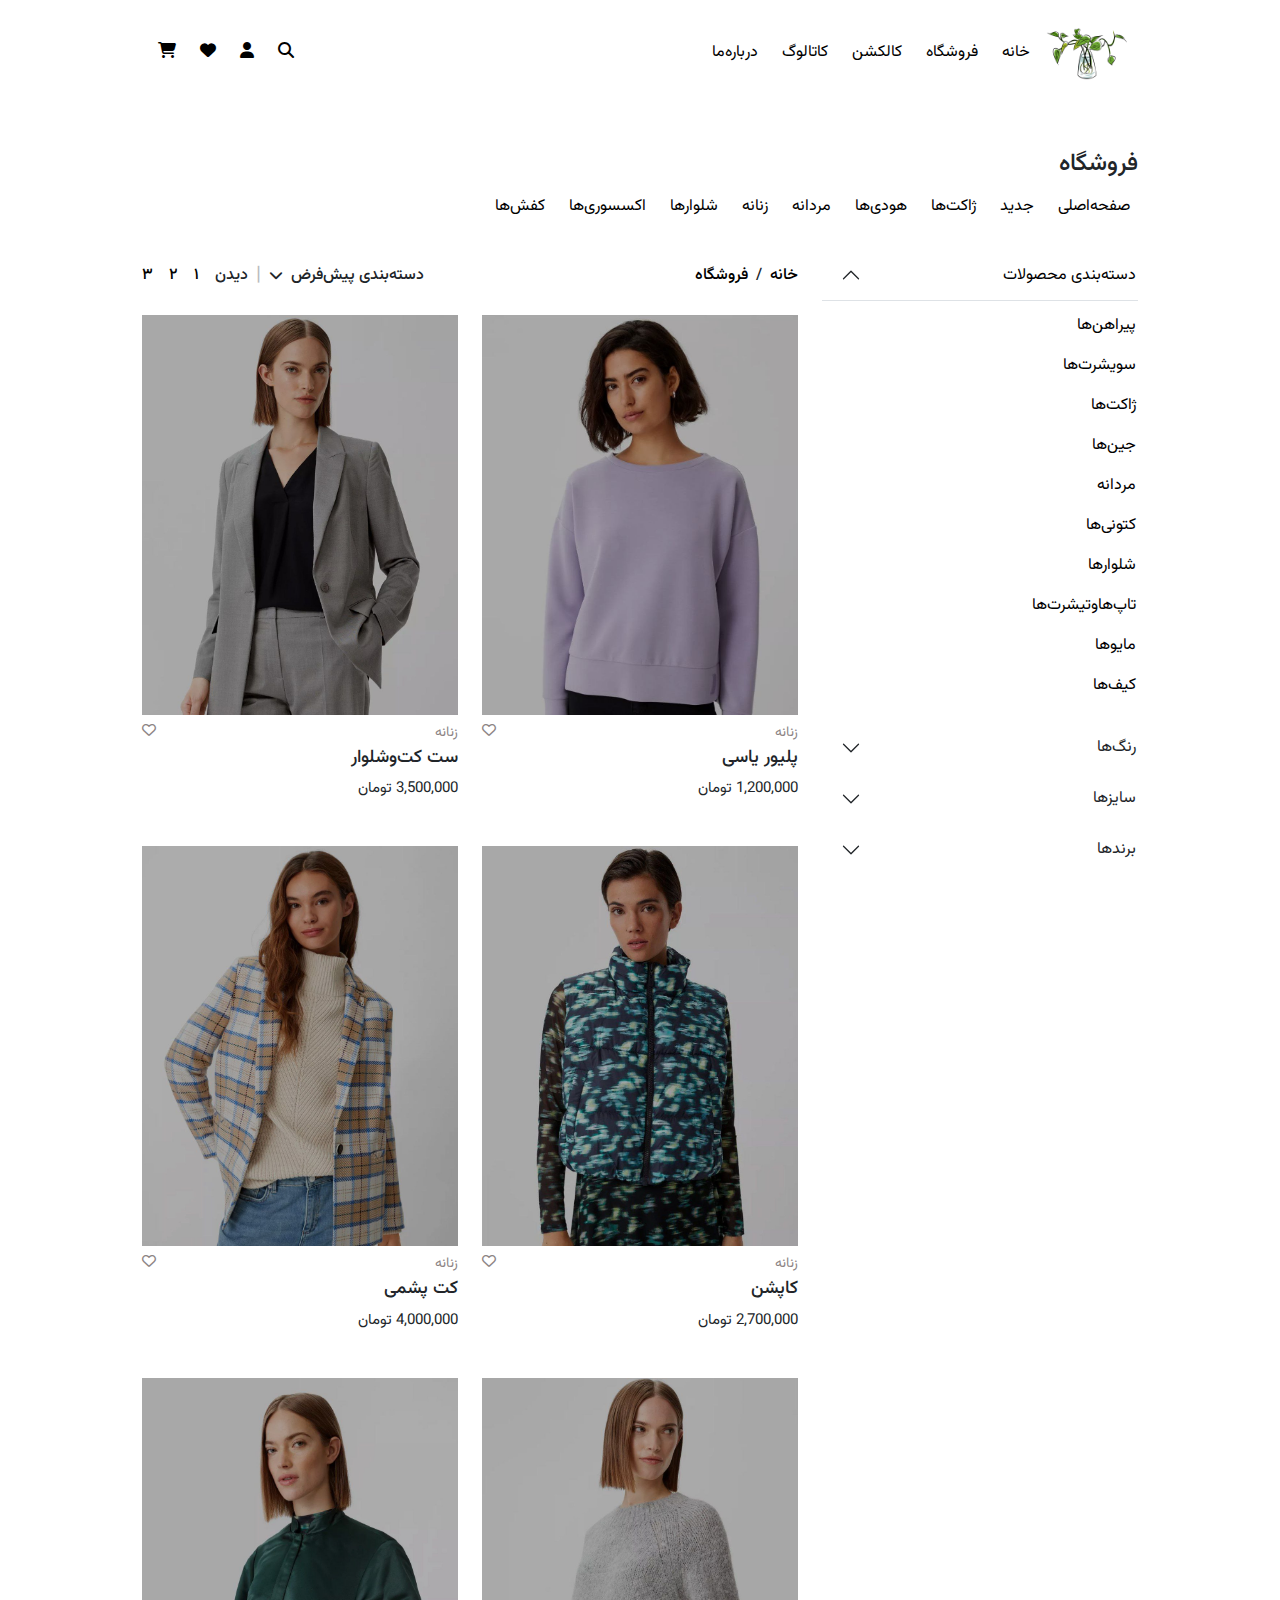
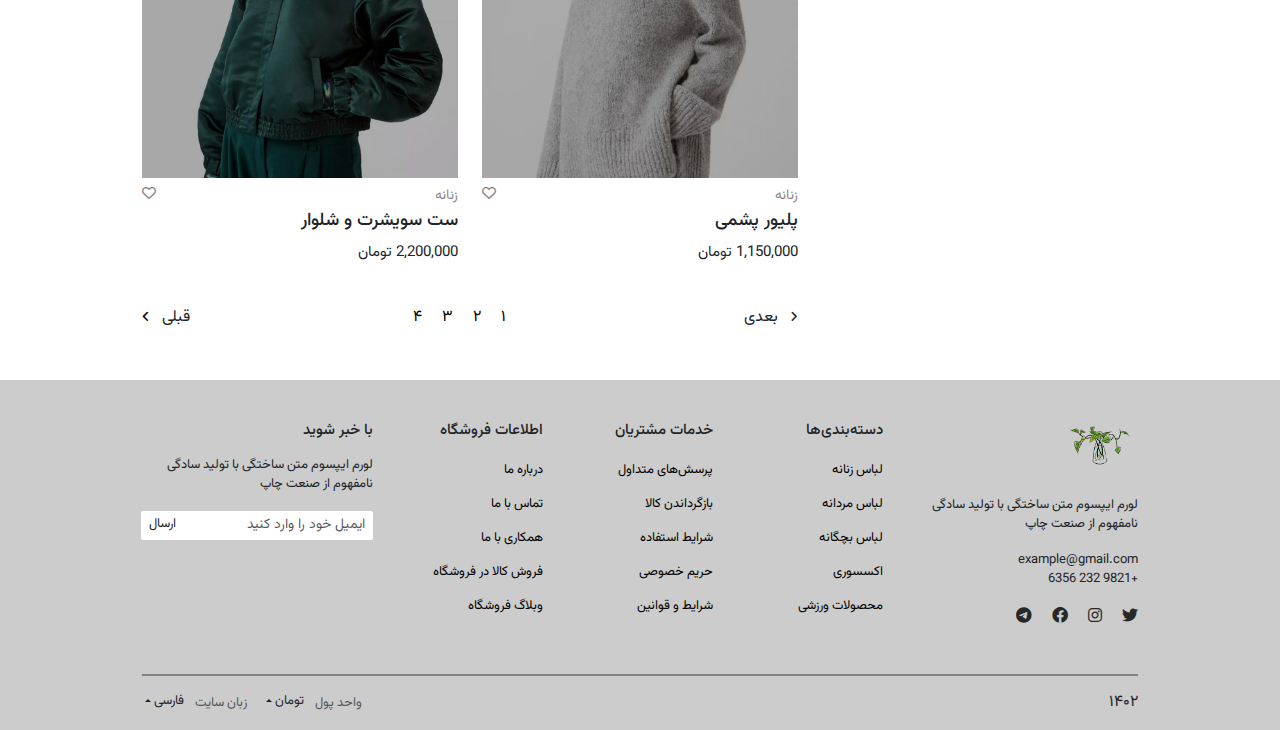
<file: products-page/index.html>
<!DOCTYPE html>
<html lang="ar" dir="rtl">
  <head>
    <meta charset="UTF-8" />
    <meta name="viewport" content="width=device-width, initial-scale=1.0" />
    <link rel="stylesheet" type="text/css" href="./style/bootstrap.min.css" />
    <link rel="stylesheet" href="./style/rSlider.min.css" />
    <link rel="stylesheet" type="text/css" href="./style/all.min.css" />
    <link rel="stylesheet" type="text/css" href="./style/custom.css" />
    <title>فروشگاه</title>
  </head>
  <body>
    <!-- Navbar -->
      <nav class="d-flex justify-content-around">
        <div class="container">
          <div class="row">
            <div class="col-12 d-flex justify-content-between">
              <div class="navbar_right d-inline-flex">
                <a href="#">
                  <img src="./images/logo.png" />
                </a>
                <ul class="nav align-items-center pe-0 d-md-flex d-none">
                  <li class="nav-item line_hover">
                    <a class="nav-link active" aria-current="page" href="#"
                      >خانه</a
                    >
                  </li>
                  <li class="nav-item line_hover">
                    <a class="nav-link" href="#">فروشگاه</a>
                  </li>
                  <li class="nav-item line_hover">
                    <a class="nav-link" href="#">کالکشن</a>
                  </li>
                  <li class="nav-item line_hover">
                    <a class="nav-link">کاتالوگ‌</a>
                  </li>
                  <li class="nav-item line_hover">
                    <a class="nav-link">درباره‌ما</a>
                  </li>
                </ul>
              </div>
              <div class="navbar_left d-inline-flex">
                <ul class="nav align-items-center">
                  <li class="nav-item d-sm-flex d-none">
                    <a class="nav-link active" aria-current="page" href="#"
                      ><i class="fa-solid fa-magnifying-glass"></i
                    ></a>
                  </li>
                  <li class="nav-item d-sm-flex d-none">
                    <a class="nav-link" href="#"
                      ><i class="fa-solid fa-user"></i
                    ></a>
                  </li>
                  <li class="nav-item d-sm-flex d-none">
                    <a class="nav-link" href="#"
                      ><i class="fa-solid fa-heart"></i
                    ></a>
                  </li>
                  <li class="nav-item d-sm-flex d-none">
                    <a class="nav-link"
                      ><i class="fa-solid fa-cart-shopping"></i
                    ></a>
                  </li>
                  <li class="nav-item d-flex d-md-none">
                    <a
                      class="nav-link"
                      data-bs-toggle="offcanvas"
                      href="#offcanvasExample"
                      aria-controls="offcanvasExample"
                    >
                      <i class="fa-solid fa-bars"></i>
                    </a>
                    <div
                      class="offcanvas offcanvas-md offcanvas-end"
                      tabindex="-1"
                      id="offcanvasExample"
                      aria-labelledby="offcanvasExampleLabel"
                    >
                      <div class="offcanvas-header">
                        <h5 class="offcanvas-title" id="offcanvasExampleLabel">
                          منو راهبری
                        </h5>
                        <button
                          type="button"
                          class="btn-close"
                          data-bs-dismiss="offcanvas"
                          aria-label="Close"
                        ></button>
                      </div>
                      <div class="offcanvas-body">
                        <ul class="nav flex-column pe-0">
                          <li class="nav-item">
                            <a
                              class="nav-link active"
                              aria-current="page"
                              href="#"
                              >خانه</a
                            >
                            <hr class="my-1" />
                          </li>
                          <li class="nav-item">
                            <a class="nav-link" href="#">فروشگاه</a>
                            <hr class="my-1" />
                          </li>
                          <li class="nav-item">
                            <a class="nav-link" href="#">دسته بندی ها</a>
                            <hr class="my-1" />
                          </li>
                          <li class="nav-item">
                            <a class="nav-link">درباره ما</a>
                            <hr class="my-1" />
                          </li>
                          <ul
                            class="nav align-items-center pe-0 p-2 d-flex d-sm-none"
                          >
                            <li class="nav-item">
                              <a
                                class="nav-link active"
                                aria-current="page"
                                href="#"
                                ><i class="fa-solid fa-magnifying-glass"></i
                              ></a>
                            </li>
                            <li class="nav-item">
                              <a class="nav-link" href="#"
                                ><i class="fa-solid fa-user"></i
                              ></a>
                            </li>
                            <li class="nav-item">
                              <a class="nav-link" href="#"
                                ><i class="fa-solid fa-heart"></i
                              ></a>
                            </li>
                            <li class="nav-item">
                              <a class="nav-link"
                                ><i class="fa-solid fa-cart-shopping"></i
                              ></a>
                            </li>
                          </ul>
                        </ul>
                      </div>
                    </div>
                  </li>
                </ul>
              </div>
            </div>
          </div>
        </div>
      </nav>
    <!--Pages Switch-->
      <div id="pages_switch">
        <div id="pages_switch_title">
          <div class="container">
            <div class="row">
              <div class="col-12">
                <h4>فروشگاه</h4>
              </div>
            </div>
          </div>
        </div>
        <div id="pages_switch_link_part">
          <div class="container">
            <div class="row">
              <div class="col-12">
                <ul class="nav pe-0">
                  <li class="nav-item line_hover pb-0">
                    <a class="nav-link customized_link" href="#">صفحه‌اصلی</a>
                  </li>
                  <li class="nav-item line_hover">
                    <a class="nav-link" href="#">جدید</a>
                  </li>
                  <li class="nav-item line_hover">
                    <a class="nav-link" href="#">ژاکت‌ها</a>
                  </li>
                  <li class="nav-item line_hover">
                    <a class="nav-link" href="#">هودی‌ها</a>
                  </li>
                  <li class="nav-item line_hover">
                    <a class="nav-link" href="#">مردانه</a>
                  </li>
                  <li class="nav-item line_hover">
                    <a class="nav-link" href="#">زنانه</a>
                  </li>
                  <li class="nav-item line_hover">
                    <a class="nav-link" href="#">شلوارها</a>
                  </li>
                  <li class="nav-item line_hover">
                    <a class="nav-link" href="#">اکسسوری‌ها</a>
                  </li>
                  <li class="nav-item line_hover">
                    <a class="nav-link" href="#">کفش‌ها</a>
                  </li>
                </ul>
              </div>
            </div>
          </div>
        </div>
      </div>
    <!--Main Section-->
      <section id="main">
        <div class="container">
          <div class="row">
            <div class="col-4 d-lg-block d-none">
              <!--Sidebar-->
              <aside class="sidebar">
                <div class="accordion accordion-flush" id="accordionFlushExample">
                  <div class="product-categories-part">
                    <div class="accordion-item">
                      <h2 class="accordion-header" id="headingOne">
                        <button
                          class="accordion-button pt-0"
                          type="button"
                          data-bs-toggle="collapse"
                          data-bs-target="#collapseOne"
                          aria-expanded="true"
                          aria-controls="collapseOne"
                        >
                          دسته‌بندی محصولات
                        </button>
                      </h2>
                      <div
                        id="collapseOne"
                        class="accordion-collapse collapse show"
                        aria-labelledby="headingOne"
                        data-bs-parent="#accordioncollapse"
                      >
                        <div class="accordion-body">
                          <ul class="nav flex-column">
                            <li class="nav-item">
                              <a class="nav-link" href="#">پیراهن‌ها</a>
                            </li>
                            <li class="nav-item">
                              <a class="nav-link" href="#">سویشرت‌ها</a>
                            </li>
                            <li class="nav-item">
                              <a class="nav-link" href="#">ژاکت‌ها</a>
                            </li>
                            <li class="nav-item">
                              <a class="nav-link" href="#">جین‌ها</a>
                            </li>
                            <li class="nav-item">
                              <a class="nav-link" href="#">مردانه</a>
                            </li>
                            <li class="nav-item">
                              <a class="nav-link" href="#">کتونی‌ها</a>
                            </li>
                            <li class="nav-item">
                              <a class="nav-link" href="#">شلوارها</a>
                            </li>
                            <li class="nav-item">
                              <a class="nav-link" href="#">تاپ‌هاوتیشرت‌ها</a>
                            </li>
                            <li class="nav-item">
                              <a class="nav-link" href="#">مایوها</a>
                            </li>
                            <li class="nav-item">
                              <a class="nav-link" href="#">کیف‌‌‌‌‌‌ها</a>
                            </li>
                          </ul>
                        </div>
                      </div>
                    </div>
                  </div>
                  <div class="colors-part">
                    <div class="accordion-item">
                      <h2 class="accordion-header" id="headingTwo">
                        <button
                          class="accordion-button collapsed"
                          type="button"
                          data-bs-toggle="collapse"
                          data-bs-target="#collapseTwo"
                          aria-expanded="false"
                          aria-controls="collapseTwo"
                        >
                          رنگ‌ها
                        </button>
                      </h2>
                      <div
                        id="collapseTwo"
                        class="accordion-collapse collapse"
                        aria-labelledby="headingTwo"
                        data-bs-parent="#accordioncollapse"
                      >
                        <div class="accordion-body">
                          <div class="colors">
                            <label class="Scontainer">
                                <input type="checkbox">
                                <span class="checkmark" style="background-color: #8f6bb5"></span>
                            </label>
                            <label class="Scontainer">
                                <input type="checkbox">
                                <span class="checkmark" style="background-color: #ae1e5f;"></span>
                            </label>
                              <label class="Scontainer">
                                <input type="checkbox">
                                <span class="checkmark" style="background-color: #33cdb4;"></span>
                            </label>
                            <label class="Scontainer">
                                <input type="checkbox">
                                <span class="checkmark" style="background-color: #f89f51;"></span>
                            </label>
                            <label class="Scontainer">
                                <input type="checkbox">
                                <span class="checkmark" style="background-color: #153b16;"></span>
                            </label>
                            <label class="Scontainer">
                                <input type="checkbox">
                                <span class="checkmark" style="background-color: #3b0305;"></span>
                            </label>
                            <label class="Scontainer">
                                <input type="checkbox">
                                <span class="checkmark" style="background-color: #d6eb3c;"></span>
                            </label>
                            <label class="Scontainer">
                                <input type="checkbox">
                                <span class="checkmark" style="background-color: #7ea0e5;"></span>
                            </label>
                            <label class="Scontainer">
                                <input type="checkbox">
                                <span class="checkmark" style="background-color: #9ba5a3;"></span>
                            </label>
                            <label class="Scontainer">
                                <input type="checkbox">
                                <span class="checkmark" style="background-color: #66149d;"></span>
                            </label>
                          </div>
                        </div>
                      </div>
                    </div>
                  </div>
                  <div class="sizes-part">
                    <div class="accordion-item">
                      <h2 class="accordion-header" id="headingThree">
                        <button
                          class="accordion-button collapsed"
                          type="button"
                          data-bs-toggle="collapse"
                          data-bs-target="#collapseThree"
                          aria-expanded="false"
                          aria-controls="collapseThree"
                        >
                          سایزها
                        </button>
                      </h2>
                      <div
                        id="collapseThree"
                        class="accordion-collapse collapse"
                        aria-labelledby="headingThree"
                        data-bs-parent="#accordioncollapse"
                      >
                      <div class="accordion-body">
                        <div class="sizes">
                          <label class="theSizeContainer">
                              <input class="checkbox" type="checkbox">
                              <span class="checkmark">XL</span>
                          </label>
                          <label class="theSizeContainer">
                              <input class="checkbox" type="checkbox">
                              <span class="checkmark">L</span>
                          </label>
                          <label class="theSizeContainer">
                              <input class="checkbox" type="checkbox">
                              <span class="checkmark">M</span>
                          </label>
                          <label class="theSizeContainer">
                              <input class="checkbox" type="checkbox">
                              <span class="checkmark">S</span>
                          </label>
                          <label class="theSizeContainer">
                              <input class="checkbox" type="checkbox">
                              <span class="checkmark">XS</span>
                          </label>
                        </div>
                      </div>
                      </div>
                    </div>
                  </div>
                  <div class="brands-part">
                    <div class="accordion-item">
                      <h2 class="accordion-header" id="headingFour">
                        <button
                          class="accordion-button collapsed"
                          type="button"
                          data-bs-toggle="collapse"
                          data-bs-target="#collapseFour"
                          aria-expanded="false"
                          aria-controls="collapseFour"
                        >
                          برندها
                        </button>
                      </h2>
                      <div
                        id="collapseFour"
                        class="accordion-collapse collapse"
                        aria-labelledby="headingFour"
                        data-bs-parent="#accordioncollapse"
                      >
                        <div class="accordion-body">
                          <div class="input-group mb-3">
                            <input
                              type="text"
                              class="form-control rounded-0 border-start-0"
                              placeholder="سرچ‌کنید"
                              aria-label="سرچ‌کنید"
                              aria-describedby="basic-addon2"
                            />
                            <div class="input-group-append">
                              <button
                                class="btn rounded-0 border-end-0 btn-outline-secondary"
                                type="button"
                              >
                                <i class="fa-solid fa-search"></i>
                              </button>
                            </div>
                          </div>
                          <div class="brands">
                            <div
                              class="brand-item d-flex justify-content-between"
                            >
                              <label class="container-checkbox"
                                >پوما
                                <input type="checkbox" />
                                <span class="checkmark"></span>
                              </label>
                              <span>۷</span>
                            </div>
                            <div
                              class="brand-item d-flex justify-content-between"
                            >
                              <label class="container-checkbox"
                                >گوچی
                                <input type="checkbox" />
                                <span class="checkmark"></span>
                              </label>
                              <span>۱۰</span>
                            </div>
                            <div
                              class="brand-item d-flex justify-content-between"
                            >
                              <label class="container-checkbox"
                                >دیور
                                <input type="checkbox" />
                                <span class="checkmark"></span>
                              </label>
                              <span>۳۹</span>
                            </div>
                            <div
                              class="brand-item d-flex justify-content-between"
                            >
                              <label class="container-checkbox"
                                >پرادا
                                <input type="checkbox" />
                                <span class="checkmark"></span>
                              </label>
                              <span>۹۵</span>
                            </div>
                            <div
                              class="brand-item d-flex justify-content-between"
                            >
                              <label class="container-checkbox"
                                >لویی‌ویتون
                                <input type="checkbox" />
                                <span class="checkmark"></span>
                              </label>
                              <span>۱۰۹۲</span>
                            </div>
                            <div
                              class="brand-item d-flex justify-content-between"
                            >
                              <label class="container-checkbox"
                                >شنل
                                <input type="checkbox" />
                                <span class="checkmark"></span>
                              </label>
                              <span>۲</span>
                            </div>
                            <div
                              class="brand-item d-flex justify-content-between"
                            >
                              <label class="container-checkbox"
                                >ورساچه
                                <input type="checkbox" />
                                <span class="checkmark"></span>
                              </label>
                              <span>۴۸</span>
                            </div>
                          </div>
                        </div>
                      </div>
                    </div>
                  </div>
                </div>
              </aside>
            </div>
            <div class="col-lg-8 col-12">
              <!--View-->
              <div class="row">
                <div class="col-12">
                  <div class="above_cards d-flex justify-content-between">
                    <div class="home-shop d-flex justify-content-start">
                      <div class="offcanvas2 d-flex d-lg-none">
                        <a
                          class="ms-2"
                          data-bs-toggle="offcanvas"
                          href="#offcanvasExample2"
                          role="button"
                          aria-controls="offcanvasExample"
                        >
                          <i class="fa fa-bars"></i>
                        </a>
                        <div
                          class="offcanvas offcanvas-end"
                          tabindex="-1"
                          id="offcanvasExample2"
                          aria-labelledby="offcanvasExampleLabel"
                        >
                          <div class="offcanvas-header">
                            <h5
                              class="offcanvas-title"
                              id="offcanvasExampleLabel"
                            >
                              دسته‌بندی
                            </h5>
                            <button
                              type="button"
                              class="btn-close"
                              data-bs-dismiss="offcanvas"
                              aria-label="Close"
                            ></button>
                          </div>
                          <div class="offcanvas-body">
                            <aside class="sidebar">
                              <div
                                class="accordion accordion-flush"
                                id="accordionFlushExample"
                              >
                                <div class="product-categories-part">
                                  <div class="accordion-item">
                                    <h2 class="accordion-header" id="headingOne">
                                      <button
                                        class="accordion-button pt-0"
                                        type="button"
                                        data-bs-toggle="collapse"
                                        data-bs-target="#collapseOne"
                                        aria-expanded="true"
                                        aria-controls="collapseOne"
                                      >
                                        دسته‌بندی محصولات
                                      </button>
                                    </h2>
                                    <div
                                      id="collapseOne"
                                      class="accordion-collapse collapse show"
                                      aria-labelledby="headingOne"
                                      data-bs-parent="#accordioncollapse"
                                    >
                                      <div class="accordion-body">
                                        <ul class="nav flex-column">
                                          <li class="nav-item">
                                            <a class="nav-link" href="#"
                                              >پیراهن‌ها</a
                                            >
                                          </li>
                                          <li class="nav-item">
                                            <a class="nav-link" href="#"
                                              >سویشرت‌ها</a
                                            >
                                          </li>
                                          <li class="nav-item">
                                            <a class="nav-link" href="#"
                                              >ژاکت‌ها</a
                                            >
                                          </li>
                                          <li class="nav-item">
                                            <a class="nav-link" href="#"
                                              >جین‌ها</a
                                            >
                                          </li>
                                          <li class="nav-item">
                                            <a class="nav-link" href="#"
                                              >مردانه</a
                                            >
                                          </li>
                                          <li class="nav-item">
                                            <a class="nav-link" href="#"
                                              >کتونی‌ها</a
                                            >
                                          </li>
                                          <li class="nav-item">
                                            <a class="nav-link" href="#"
                                              >شلوارها</a
                                            >
                                          </li>
                                          <li class="nav-item">
                                            <a class="nav-link" href="#"
                                              >تاپ‌هاوتیشرت‌ها</a
                                            >
                                          </li>
                                          <li class="nav-item">
                                            <a class="nav-link" href="#"
                                              >مایوها</a
                                            >
                                          </li>
                                          <li class="nav-item">
                                            <a class="nav-link" href="#"
                                              >کیف‌‌‌‌‌‌ها</a
                                            >
                                          </li>
                                        </ul>
                                      </div>
                                    </div>
                                  </div>
                                </div>
                                <div class="colors-part">
                                  <div class="accordion-item">
                                    <h2 class="accordion-header" id="headingTwo">
                                      <button
                                        class="accordion-button collapsed"
                                        type="button"
                                        data-bs-toggle="collapse"
                                        data-bs-target="#collapseTwo"
                                        aria-expanded="false"
                                        aria-controls="collapseTwo"
                                      >
                                        رنگ‌ها
                                      </button>
                                    </h2>
                                    <div
                                      id="collapseTwo"
                                      class="accordion-collapse collapse"
                                      aria-labelledby="headingTwo"
                                      data-bs-parent="#accordioncollapse"
                                    >
                                      <div class="accordion-body">
                                        <div class="colors">
                                            <label class="Scontainer">
                                                <input type="checkbox">
                                                <span class="checkmark" style="background-color: #8f6bb5"></span>
                                            </label>
                                            <label class="Scontainer">
                                                <input type="checkbox">
                                                <span class="checkmark" style="background-color: #ae1e5f;"></span>
                                            </label>
                                              <label class="Scontainer">
                                                <input type="checkbox">
                                                <span class="checkmark" style="background-color: #33cdb4;"></span>
                                            </label>
                                            <label class="Scontainer">
                                                <input type="checkbox">
                                                <span class="checkmark" style="background-color: #f89f51;"></span>
                                            </label>
                                            <label class="Scontainer">
                                                <input type="checkbox">
                                                <span class="checkmark" style="background-color: #153b16;"></span>
                                            </label>
                                            <label class="Scontainer">
                                                <input type="checkbox">
                                                <span class="checkmark" style="background-color: #3b0305;"></span>
                                            </label>
                                            <label class="Scontainer">
                                                <input type="checkbox">
                                                <span class="checkmark" style="background-color: #d6eb3c;"></span>
                                            </label>
                                            <label class="Scontainer">
                                                <input type="checkbox">
                                                <span class="checkmark" style="background-color: #7ea0e5;"></span>
                                            </label>
                                            <label class="Scontainer">
                                                <input type="checkbox">
                                                <span class="checkmark" style="background-color: #9ba5a3;"></span>
                                            </label>
                                            <label class="Scontainer">
                                                <input type="checkbox">
                                                <span class="checkmark" style="background-color: #66149d;"></span>
                                            </label>
                                          </div>
                                      </div>
                                    </div>
                                  </div>
                                </div>
                                <div class="sizes-part">
                                  <div class="accordion-item">
                                    <h2
                                      class="accordion-header"
                                      id="headingThree"
                                    >
                                      <button
                                        class="accordion-button collapsed"
                                        type="button"
                                        data-bs-toggle="collapse"
                                        data-bs-target="#collapseThree"
                                        aria-expanded="false"
                                        aria-controls="collapseThree"
                                      >
                                        سایزها
                                      </button>
                                    </h2>
                                    <div
                                      id="collapseThree"
                                      class="accordion-collapse collapse"
                                      aria-labelledby="headingThree"
                                      data-bs-parent="#accordioncollapse"
                                    >
                                      <div class="accordion-body">
                                        <div class="sizes">
                                            <label class="theSizeContainer">
                                                <input class="checkbox" type="checkbox">
                                                <span class="checkmark">XL</span>
                                            </label>
                                            <label class="theSizeContainer">
                                                <input class="checkbox" type="checkbox">
                                                <span class="checkmark">L</span>
                                            </label>
                                            <label class="theSizeContainer">
                                                <input class="checkbox" type="checkbox">
                                                <span class="checkmark">M</span>
                                            </label>
                                            <label class="theSizeContainer">
                                                <input class="checkbox" type="checkbox">
                                                <span class="checkmark">S</span>
                                            </label>
                                            <label class="theSizeContainer">
                                                <input class="checkbox" type="checkbox">
                                                <span class="checkmark">XS</span>
                                            </label>
                                        </div>
                                      </div>
                                    </div>
                                  </div>
                                </div>
                                <div class="brands-part">
                                  <div class="accordion-item">
                                    <h2 class="accordion-header" id="headingFour">
                                      <button
                                        class="accordion-button collapsed"
                                        type="button"
                                        data-bs-toggle="collapse"
                                        data-bs-target="#collapseFour"
                                        aria-expanded="false"
                                        aria-controls="collapseFour"
                                      >
                                        برندها
                                      </button>
                                    </h2>
                                    <div
                                      id="collapseFour"
                                      class="accordion-collapse collapse"
                                      aria-labelledby="headingFour"
                                      data-bs-parent="#accordioncollapse"
                                    >
                                      <div class="accordion-body">
                                        <div class="input-group mb-3">
                                          <input
                                            type="text"
                                            class="form-control rounded-0 border-start-0"
                                            placeholder="سرچ‌کنید"
                                            aria-label="سرچ‌کنید"
                                            aria-describedby="basic-addon2"
                                          />
                                          <div class="input-group-append">
                                            <button
                                              class="btn rounded-0 border-end-0 btn-outline-secondary"
                                              type="button"
                                            >
                                              <i class="fa-solid fa-search"></i>
                                            </button>
                                          </div>
                                        </div>
                                        <div class="brands">
                                          <div
                                            class="brand-item d-flex justify-content-between"
                                          >
                                            <label class="container-checkbox"
                                              >پوما
                                              <input type="checkbox" />
                                              <span class="checkmark"></span>
                                            </label>
                                            <span>۷</span>
                                          </div>
                                          <div
                                            class="brand-item d-flex justify-content-between"
                                          >
                                            <label class="container-checkbox"
                                              >گوچی
                                              <input type="checkbox" />
                                              <span class="checkmark"></span>
                                            </label>
                                            <span>۱۰</span>
                                          </div>
                                          <div
                                            class="brand-item d-flex justify-content-between"
                                          >
                                            <label class="container-checkbox"
                                              >دیور
                                              <input type="checkbox" />
                                              <span class="checkmark"></span>
                                            </label>
                                            <span>۳۹</span>
                                          </div>
                                          <div
                                            class="brand-item d-flex justify-content-between"
                                          >
                                            <label class="container-checkbox"
                                              >پرادا
                                              <input type="checkbox" />
                                              <span class="checkmark"></span>
                                            </label>
                                            <span>۹۵</span>
                                          </div>
                                          <div
                                            class="brand-item d-flex justify-content-between"
                                          >
                                            <label class="container-checkbox"
                                              >لویی‌ویتون
                                              <input type="checkbox" />
                                              <span class="checkmark"></span>
                                            </label>
                                            <span>۱۰۹۲</span>
                                          </div>
                                          <div
                                            class="brand-item d-flex justify-content-between"
                                          >
                                            <label class="container-checkbox"
                                              >شنل
                                              <input type="checkbox" />
                                              <span class="checkmark"></span>
                                            </label>
                                            <span>۲</span>
                                          </div>
                                          <div
                                            class="brand-item d-flex justify-content-between"
                                          >
                                            <label class="container-checkbox"
                                              >ورساچه
                                              <input type="checkbox" />
                                              <span class="checkmark"></span>
                                            </label>
                                            <span>۴۸</span>
                                          </div>
                                        </div>
                                      </div>
                                    </div>
                                  </div>
                                </div>
                              </div>
                            </aside>
                          </div>
                        </div>
                      </div>
                      <a href="#">
                        <h6 class="ms-2">خانه</h6>
                      </a>
                      <h6>/</h6>
                      <a href="#">
                        <h6 class="me-2">فروشگاه</h6>
                      </a>
                    </div>
                    <div class="view d-flex justify-content-end">
                      <h6>دسته‌بندی پیش‌فرض</h6>
                      <i
                        class="fa-solid fa-chevron-down me-2"
                        style="font-size: 14px; margin-top: 2px"
                      ></i>
                      <h6
                        class="ms-2 me-2"
                        style="
                          font-size: 20px !important;
                          opacity: 0.3;
                          margin-top: -3px;
                        "
                      >
                        |
                      </h6>
                      <h6 class="ms-2">دیدن</h6>
                      <a href="#">
                        <h6 class="me-2 ms-2 line_hover_numbers">۱</h6>
                      </a>
                      <a href="#">
                        <h6 class="me-2 ms-2 line_hover_numbers">۲</h6>
                      </a>
                      <a href="#">
                        <h6 class="me-2 line_hover_numbers">۳</h6>
                      </a>
                    </div>
                  </div>
                </div>
              </div>
              <!--Products-->
              <div class="row">
                <!--First Product-->
                <div class="col-lg-6 col-12" id="products">
                  <div class="product_card">
                    <a href="#">
                      <div class="product_img_wrapper">
                        <div
                          class="product_img"
                          style="background-image: url(./images/person1.jpg)"
                        ></div>
                      </div>
                    </a>
                    <div class="product_text mt-2">
                      <div
                        class="d-flex justify-content-between product_text_top mb-1"
                      >
                        <a href="#">زنانه</a>
                        <i class="far fa-heart"></i>
                      </div>
                      <h6>پلیور یاسی</h6>
                      <span class="product_card_price">1,200,000 تومان</span>
                    </div>
                  </div>
                </div>
                <!--Second Product-->
                <div class="col-lg-6 col-12" id="products">
                  <div class="product_card">
                    <a href="#">
                      <div class="product_img_wrapper">
                        <div
                          class="product_img"
                          style="background-image: url(./images/person2.jpg)"
                        ></div>
                      </div>
                    </a>
                    <div class="product_text mt-2">
                      <div
                        class="d-flex justify-content-between product_text_top mb-1"
                      >
                        <a href="#">زنانه</a>
                        <i class="far fa-heart"></i>
                      </div>
                      <h6>ست کت‌و‌شلوار</h6>
                      <span class="product_card_price">3,500,000 تومان</span>
                    </div>
                  </div>
                </div>
                <!--Third Product-->
                <div class="col-lg-6 col-12" id="products">
                  <div class="product_card">
                    <a href="#">
                      <div class="product_img_wrapper">
                        <div
                          class="product_img"
                          style="background-image: url(./images/person3.jpg)"
                        ></div>
                      </div>
                    </a>
                    <div class="product_text mt-2">
                      <div
                        class="d-flex justify-content-between product_text_top mb-1"
                      >
                        <a href="#">زنانه</a>
                        <i class="far fa-heart"></i>
                      </div>
                      <h6>کاپشن</h6>
                      <span class="product_card_price">2,700,000 تومان</span>
                    </div>
                  </div>
                </div>
                <!--Fourth Product-->
                <div class="col-lg-6 col-12" id="products">
                  <div class="product_card">
                    <a href="#">
                      <div class="product_img_wrapper">
                        <div
                          class="product_img"
                          style="background-image: url(./images/person4.jpg)"
                        ></div>
                      </div>
                    </a>
                    <div class="product_text mt-2">
                      <div
                        class="d-flex justify-content-between product_text_top mb-1"
                      >
                        <a href="#">زنانه</a>
                        <i class="far fa-heart"></i>
                      </div>
                      <h6>کت پشمی</h6>
                      <span class="product_card_price">4,000,000 تومان</span>
                    </div>
                  </div>
                </div>
                <!--Fifth Product-->
                <div class="col-lg-6 col-12" id="products">
                  <div class="product_card">
                    <a href="#">
                      <div class="product_img_wrapper">
                        <div
                          class="product_img"
                          style="background-image: url(./images/person5.jpg)"
                        ></div>
                      </div>
                    </a>
                    <div class="product_text mt-2">
                      <div
                        class="d-flex justify-content-between product_text_top mb-1"
                      >
                        <a href="#">زنانه</a>
                        <i class="far fa-heart"></i>
                      </div>
                      <h6>پلیور پشمی</h6>
                      <span class="product_card_price">1,150,000 تومان</span>
                    </div>
                  </div>
                </div>
                <!--Sixth Product-->
                <div class="col-lg-6 col-12" id="products">
                  <div class="product_card">
                    <a href="#">
                      <div class="product_img_wrapper">
                        <div
                          class="product_img"
                          style="background-image: url(./images/person6.jpg)"
                        ></div>
                      </div>
                    </a>
                    <div class="product_text mt-2">
                      <div
                        class="d-flex justify-content-between product_text_top mb-1"
                      >
                        <a href="#">زنانه</a>
                        <i class="far fa-heart"></i>
                      </div>
                      <h6>ست سویشرت و شلوار</h6>
                      <span class="product_card_price">2,200,000 تومان</span>
                    </div>
                  </div>
                </div>
              </div>
              <!--Paginate-->
              <div class="row mt-3">
                <div class="paginate d-flex justify-content-between">
                  <div>
                    <i class="fa fa-angle-right"></i>
                    <span class="me-2">بعدی</span>
                  </div>
                  <div>
                    <a href="#">
                      <span
                        class="me-3 line_hover_numbers"
                        style="position: relative"
                        >۱</span
                      >
                    </a>
                    <a href="#">
                      <span
                        class="me-3 line_hover_numbers"
                        style="position: relative"
                        >۲</span
                      >
                    </a>
                    <a href="#">
                      <span
                        class="me-3 line_hover_numbers"
                        style="position: relative"
                        >۳</span
                      >
                    </a>
                    <a href="#">
                      <span
                        class="me-3 line_hover_numbers"
                        style="position: relative"
                        >۴</span
                      >
                    </a>
                  </div>
                  <div>
                    <span class="ms-2">قبلی</span>
                    <a href="#">
                      <i class="fa fa-angle-left"></i>
                    </a>
                  </div>
                </div>
              </div>
            </div>
          </div>
        </div>
      </section>
    <!-- Footer -->
      <footer>
        <div class="footer_top">
          <div class="container">
            <div class="row g-4">
              <div class="col-lg-3 col-sm-6">
                <div class="about">
                  <img src="./images/logo.png" width="75px" />
                  <p>لورم ایپسوم متن ساختگی با تولید سادگی نامفهوم از صنعت چاپ</p>
                  <ul class="pe-0">
                    <li>example@gmail.com</li>
                    <li>+9821 232 6356</li>
                  </ul>
                  <div>
                    <a href="#"><i class="fa-brands fa-twitter"></i></a>
                    <a href="#"><i class="fa-brands fa-instagram"></i></a>
                    <a href="#"><i class="fa-brands fa-facebook"></i></a>
                    <a href="#"><i class="fa-brands fa-telegram"></i></a>
                  </div>
                </div>
              </div>
              <div class="col-lg-6 order-lg-1 order-2">
                <div class="row">
                  <div class="col-4">
                    <div class="footer_vertical_list">
                      <h5>دسته‌بندی‌ها</h5>
                      <ul class="pe-0">
                        <li><a href="#">لباس زنانه</a></li>
                        <li><a href="#">لباس مردانه</a></li>
                        <li><a href="#">لباس بچگانه</a></li>
                        <li><a href="#">اکسسوری </a></li>
                        <li><a href="#">محصولات ورزشی</a></li>
                      </ul>
                    </div>
                  </div>
                  <div class="col-4">
                    <div class="footer_vertical_list">
                      <h5>خدمات مشتریان</h5>
                      <ul class="pe-0">
                        <li><a href="#"> پرسش‌های متداول</a></li>
                        <li><a href="#"> بازگرداندن کالا</a></li>
                        <li><a href="#">شرایط استفاده</a></li>
                        <li><a href="#">حریم خصوصی</a></li>
                        <li><a href="#">شرایط و قوانین</a></li>
                      </ul>
                    </div>
                  </div>
                  <div class="col-4">
                    <div class="footer_vertical_list">
                      <h5>اطلاعات فروشگاه</h5>
                      <ul class="pe-0">
                        <li><a href="#">درباره ما</a></li>
                        <li><a href="#">تماس با ما</a></li>
                        <li><a href="#">همکاری با ما</a></li>
                        <li><a href="#">فروش کالا در فروشگاه</a></li>
                        <li><a href="#">وبلاگ فروشگاه</a></li>
                      </ul>
                    </div>
                  </div>
                </div>
              </div>
              <div class="col-lg-3 col-sm-6 order-lg-2 order-1">
                <div class="subscribe">
                  <h5>با خبر شوید</h5>
                  <p>لورم ایپسوم متن ساختگی با تولید سادگی نامفهوم از صنعت چاپ</p>
                  <div class="input-group input-group-sm mb-3">
                    <input
                      type="text"
                      class="form-control"
                      placeholder="ایمیل خود را وارد کنید"
                      aria-label="ایمیل خود را وارد کنید"
                      aria-describedby="button-addon2"
                    />
                    <button class="btn" type="button" id="button-addon2">
                      ارسال
                    </button>
                  </div>
                </div>
              </div>
            </div>
          </div>
        </div>
        <div class="footer_bottom">
          <div class="container">
            <div class="row">
              <div class="col-12">
                <div class="divider"></div>
              </div>
              <div class="col-4">
                <span>۱۴۰۲</span>
              </div>
              <div class="col-8">
                <div class="change_value d-flex justify-content-end">
                  <div>
                    <span>واحد پول</span>
                    <div class="btn-group dropup">
                      <button
                        type="button"
                        class="btn dropdown-toggle"
                        data-bs-toggle="dropdown"
                        aria-expanded="false"
                      >
                        تومان
                      </button>
                      <ul class="dropdown-menu">
                        <!-- Dropdown menu links -->
                        <li class="pe-2">تومان</li>
                        <li><hr class="dropdown-divider" /></li>
                        <li class="pe-2">ریال</li>
                      </ul>
                    </div>
                  </div>
                  <div>
                    <span>زبان سایت</span>
                    <div class="btn-group dropup">
                      <button
                        type="button"
                        class="btn dropdown-toggle"
                        data-bs-toggle="dropdown"
                        aria-expanded="false"
                      >
                        فارسی
                      </button>
                      <ul class="dropdown-menu">
                        <!-- Dropdown menu links -->
                        <li class="pe-2">فارسی</li>
                        <li><hr class="dropdown-divider" /></li>
                        <li class="pe-2">عربی</li>
                      </ul>
                    </div>
                  </div>
                </div>
              </div>
            </div>
          </div>
        </div>
      </footer>

    <script type="text/javascript" src="./js/rSlider.min.js"></script>
    <script type="text/javascript" src="./js/bootstrap.bundle.min.js"></script>
  </body>
</html>
</file>
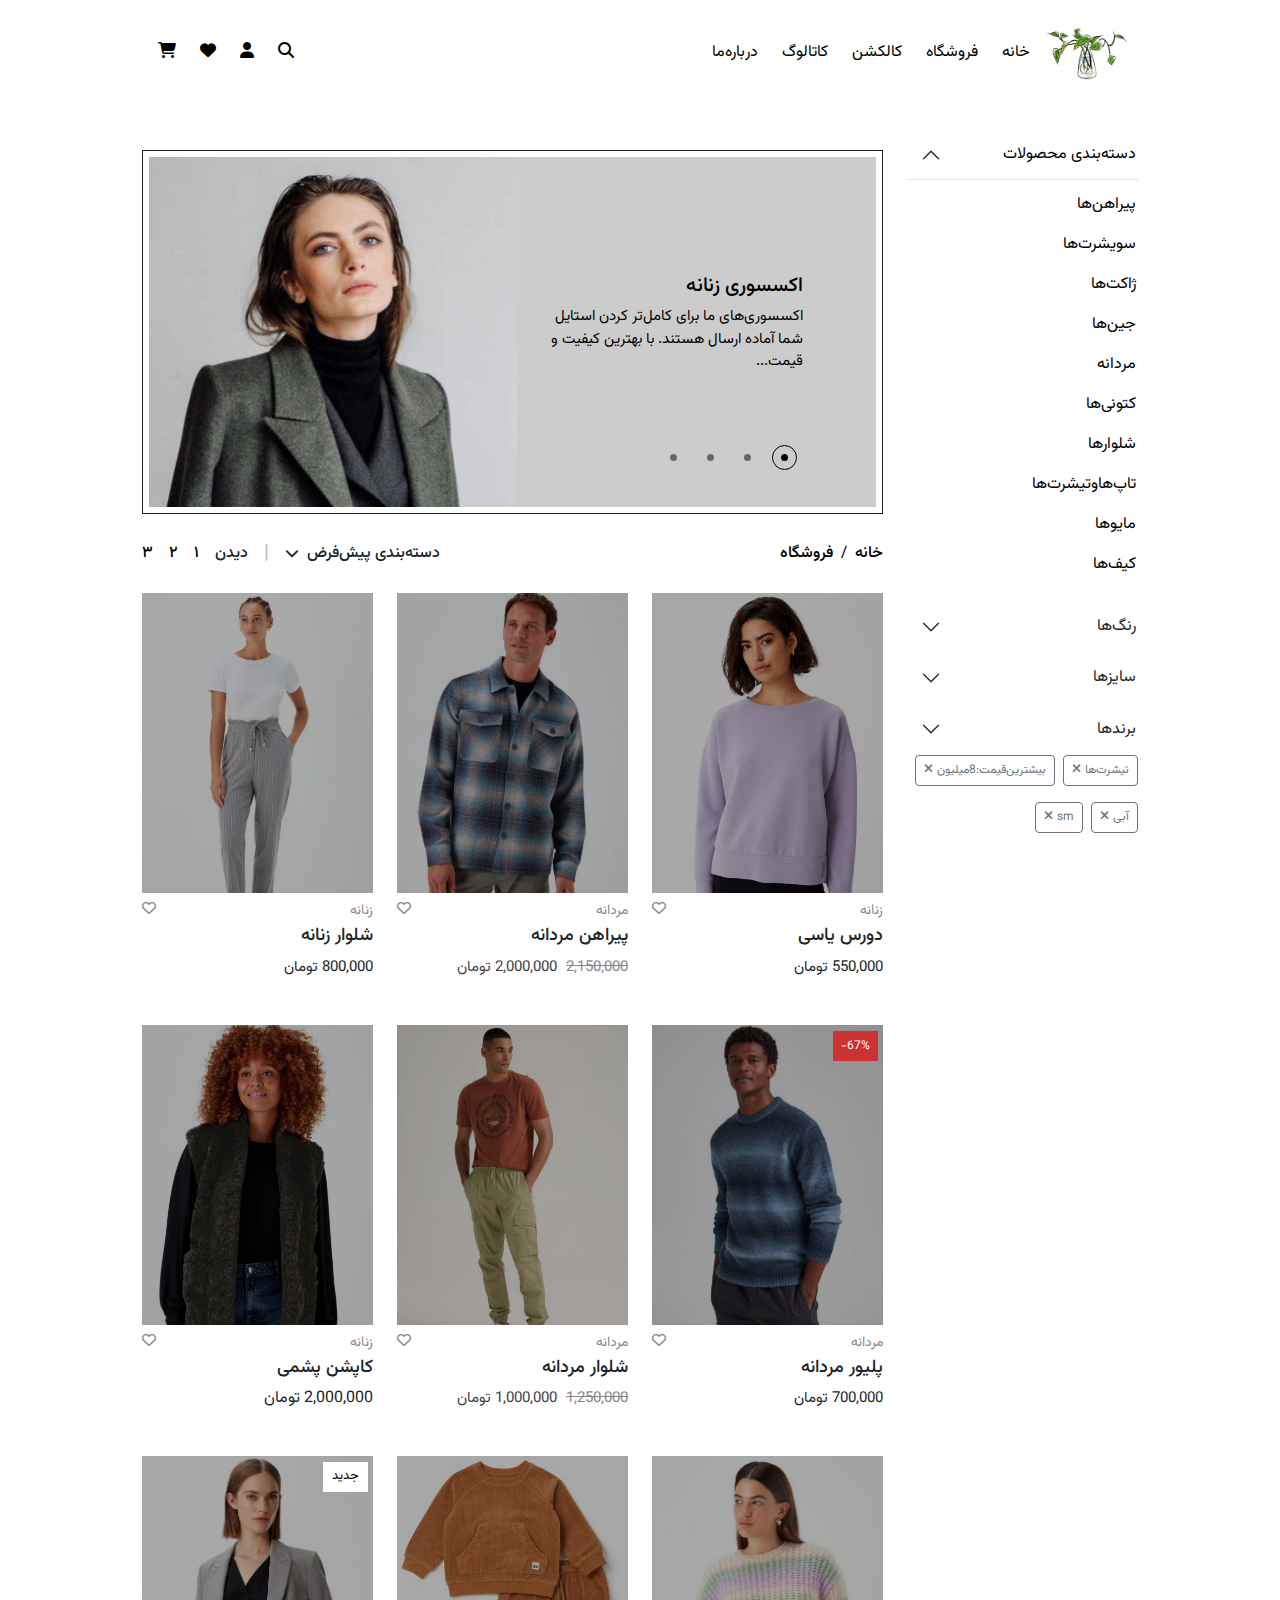
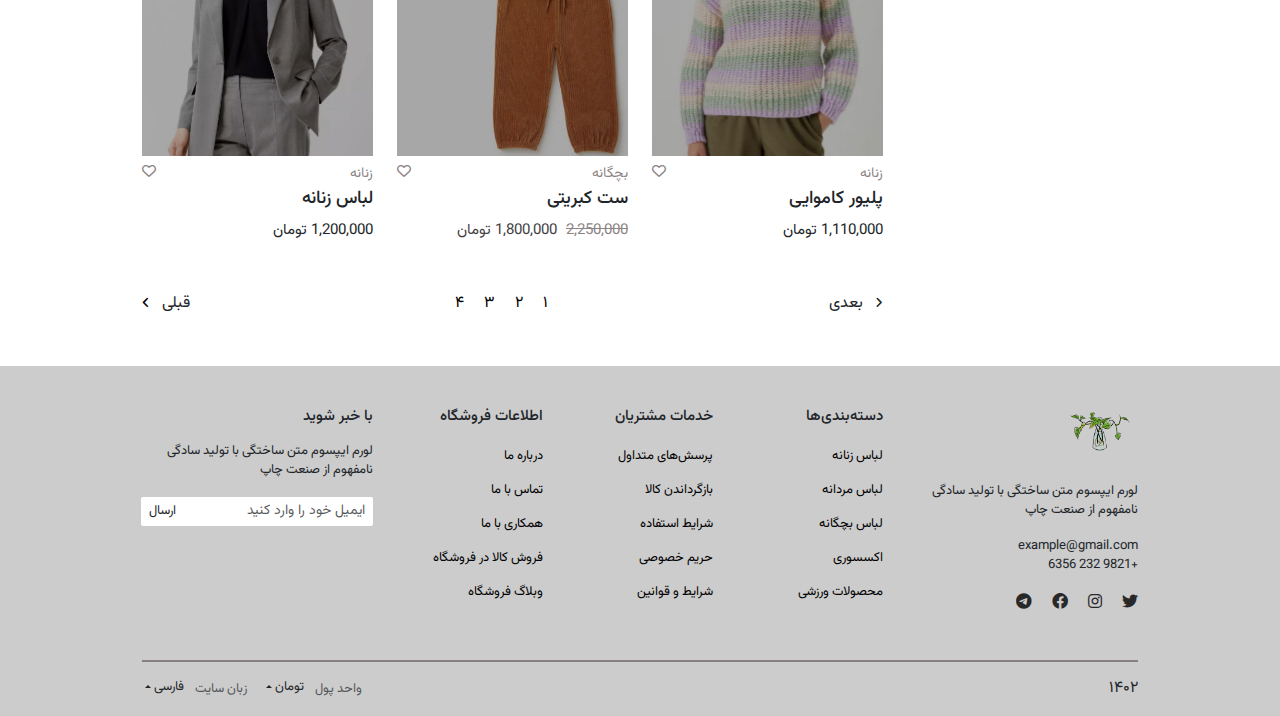
<file: products-page/index2.html>
<!DOCTYPE html>
<html lang="ar" dir="rtl">
<head>
    <meta charset="UTF-8">
    <meta name="viewport" content="width=device-width, initial-scale=1.0">
    <link rel="stylesheet" type="text/css" href="./style/bootstrap.min.css">
    <link rel="stylesheet" href="./style/rSlider.min.css">
    <link rel="stylesheet" type="text/css" href="./style/all.min.css">
    <link rel="stylesheet" type="text/css" href="./style/custom2.css">
    <title>فروشگاه</title>
</head>
<body>
        <!-- Navbar -->
        <nav class="d-flex justify-content-around">
            <div class="container">
                <div class="row">
                    <div class="col-12 d-flex justify-content-between">
                        <div class="navbar_right d-inline-flex">
                            <a href="#">
                            <img src="./images/logo.png">
                            </a>
                            <ul class="nav align-items-center pe-0 d-md-flex d-none">
                                <li class="nav-item line_hover">
                                    <a class="nav-link active" aria-current="page" href="#">خانه</a>
                                </li>
                                <li class="nav-item line_hover">
                                    <a class="nav-link " href="#">فروشگاه</a>
                                </li>
                                <li class="nav-item line_hover">
                                    <a class="nav-link " href="#">کالکشن</a>
                                </li>
                                <li class="nav-item line_hover">
                                    <a class="nav-link ">کاتالوگ‌</a>
                                </li>
                                <li class="nav-item line_hover">
                                    <a class="nav-link ">درباره‌ما</a>
                                </li>
                            </ul>
                        </div>
                    <div class="navbar_left d-inline-flex">
                        <ul class="nav align-items-center">
                            <li class="nav-item d-sm-flex d-none">
                                <a class="nav-link active" aria-current="page" href="#"><i class="fa-solid fa-magnifying-glass"></i></a>
                            </li>
                            <li class="nav-item d-sm-flex d-none">
                                <a class="nav-link" href="#"><i class="fa-solid fa-user"></i></a>
                            </li>
                            <li class="nav-item d-sm-flex d-none ">
                                <a class="nav-link" href="#"><i class="fa-solid fa-heart"></i></a>
                            </li>
                            <li class="nav-item d-sm-flex d-none">
                                <a class="nav-link"><i class="fa-solid fa-cart-shopping"></i></a>
                            </li>
                            <li class="nav-item  d-flex d-md-none">
                                <a class="nav-link" data-bs-toggle="offcanvas" href="#offcanvasExample" aria-controls="offcanvasExample">
                                <i class="fa-solid fa-bars"></i>
                                </a>
                            <div class="offcanvas offcanvas-md offcanvas-end" tabindex="-1" id="offcanvasExample" aria-labelledby="offcanvasExampleLabel">
                            <div class="offcanvas-header">
                                <h5 class="offcanvas-title" id="offcanvasExampleLabel">منو راهبری</h5>
                                <button type="button" class="btn-close" data-bs-dismiss="offcanvas" aria-label="Close"></button>
                            </div>
                            <div class="offcanvas-body">
                                <ul class="nav flex-column pe-0">
                                    <li class="nav-item">
                                        <a class="nav-link active" aria-current="page" href="#">خانه</a>
                                        <hr class="my-1">
                                    </li>
                                    <li class="nav-item">
                                        <a class="nav-link" href="#">فروشگاه</a>
                                        <hr class="my-1">
                                    </li>
                                    <li class="nav-item">
                                        <a class="nav-link" href="#">دسته بندی ها</a>
                                        <hr class="my-1">
                                    </li>
                                    <li class="nav-item">
                                        <a class="nav-link">درباره ما</a>
                                        <hr class="my-1">
                                    </li>
                                    <ul class="nav align-items-center pe-0 p-2 d-flex d-sm-none">
                                        <li class="nav-item">
                                            <a class="nav-link active" aria-current="page" href="#"><i class="fa-solid fa-magnifying-glass"></i></a>
                                        </li>
                                        <li class="nav-item">
                                            <a class="nav-link" href="#"><i class="fa-solid fa-user"></i></a>
                                         </li>
                                        <li class="nav-item">
                                            <a class="nav-link" href="#"><i class="fa-solid fa-heart"></i></a>
                                        </li>
                                        <li class="nav-item">
                                            <a class="nav-link"><i class="fa-solid fa-cart-shopping"></i></a>
                                        </li>
                                    </ul>
                                    </ul>
                                  </div>
                               </div>
                             </li>
                          </ul>
                       </div>
                     </div>
                   </div>
              </div>
        </nav>
        <!--Main Section-->
        <section id="main">
            <div class="container">
                <div class="row">
                    <div class="col-3 d-lg-block d-none">
                        <!--Sidebar-->
                        <aside class="sidebar">
                            <div class="accordion accordion-flush" id="accordionFlushExample">
                                <div class="product-categories-part">
                                    <div class="accordion-item">
                                        <h2 class="accordion-header" id="headingOne">
                                          <button class="accordion-button pt-0" type="button" data-bs-toggle="collapse" data-bs-target="#collapseOne" aria-expanded="true" aria-controls="collapseOne">
                                            دسته‌بندی محصولات
                                          </button>
                                        </h2>
                                        <div id="collapseOne" class="accordion-collapse collapse show" aria-labelledby="headingOne" data-bs-parent="#accordioncollapse">
                                          <div class="accordion-body">
                                                <ul class="nav flex-column">
                                                    <li class="nav-item">
                                                        <a class="nav-link" href="#">پیراهن‌ها</a>
                                                    </li>
                                                    <li class="nav-item">
                                                        <a class="nav-link" href="#">سویشرت‌ها</a>
                                                    </li>
                                                    <li class="nav-item">
                                                        <a class="nav-link" href="#">ژاکت‌ها</a>
                                                    </li>
                                                    <li class="nav-item">
                                                        <a class="nav-link" href="#">جین‌ها</a>
                                                    </li>
                                                    <li class="nav-item">
                                                        <a class="nav-link" href="#">مردانه</a>
                                                    </li>
                                                    <li class="nav-item">
                                                        <a class="nav-link" href="#">کتونی‌ها</a>
                                                    </li>
                                                    <li class="nav-item">
                                                        <a class="nav-link" href="#">شلوارها</a>
                                                    </li>
                                                    <li class="nav-item">
                                                        <a class="nav-link" href="#">تاپ‌هاوتیشرت‌ها</a>
                                                    </li>
                                                    <li class="nav-item">
                                                        <a class="nav-link" href="#">مایوها</a>
                                                    </li>
                                                    <li class="nav-item">
                                                        <a class="nav-link" href="#">کیف‌‌‌‌‌‌ها</a>
                                                    </li>
                                                </ul>
                                          </div>
                                        </div>
                                    </div>
                                </div>
                                <div class="colors-part">
                                    <div class="accordion-item">
                                            <h2 class="accordion-header" id="headingTwo">
                                                <button class="accordion-button collapsed" type="button" data-bs-toggle="collapse" data-bs-target="#collapseTwo" aria-expanded="false" aria-controls="collapseTwo">
                                                  رنگ‌ها
                                                </button>
                                            </h2>
                                        <div id="collapseTwo" class="accordion-collapse collapse" aria-labelledby="headingTwo" data-bs-parent="#accordioncollapse">
                                          <div class="accordion-body">
                                            <div class="colors">
                                              <label class="Scontainer">
                                                  <input type="checkbox">
                                                  <span class="checkmark" style="background-color: #8f6bb5"></span>
                                              </label>
                                              <label class="Scontainer">
                                                  <input type="checkbox">
                                                  <span class="checkmark" style="background-color: #ae1e5f;"></span>
                                              </label>
                                                <label class="Scontainer">
                                                  <input type="checkbox">
                                                  <span class="checkmark" style="background-color: #33cdb4;"></span>
                                              </label>
                                              <label class="Scontainer">
                                                  <input type="checkbox">
                                                  <span class="checkmark" style="background-color: #f89f51;"></span>
                                              </label>
                                              <label class="Scontainer">
                                                  <input type="checkbox">
                                                  <span class="checkmark" style="background-color: #153b16;"></span>
                                              </label>
                                              <label class="Scontainer">
                                                  <input type="checkbox">
                                                  <span class="checkmark" style="background-color: #3b0305;"></span>
                                              </label>
                                              <label class="Scontainer">
                                                  <input type="checkbox">
                                                  <span class="checkmark" style="background-color: #d6eb3c;"></span>
                                              </label>
                                              <label class="Scontainer">
                                                  <input type="checkbox">
                                                  <span class="checkmark" style="background-color: #7ea0e5;"></span>
                                              </label>
                                              <label class="Scontainer">
                                                  <input type="checkbox">
                                                  <span class="checkmark" style="background-color: #9ba5a3;"></span>
                                              </label>
                                              <label class="Scontainer">
                                                  <input type="checkbox">
                                                  <span class="checkmark" style="background-color: #66149d;"></span>
                                              </label>
                                            </div>
                                          </div>
                                        </div>
                                      </div>
                                </div>
                                <div class="sizes-part">
                                    <div class="accordion-item">
                                        <h2 class="accordion-header" id="headingThree">
                                          <button class="accordion-button collapsed" type="button" data-bs-toggle="collapse" data-bs-target="#collapseThree" aria-expanded="false" aria-controls="collapseThree">
                                            سایزها
                                          </button>
                                        </h2>
                                        <div id="collapseThree" class="accordion-collapse collapse" aria-labelledby="headingThree" data-bs-parent="#accordioncollapse">
                                          <div class="accordion-body">
                                            <div class="size-box ms-2 mb-2">XS</div>
                                            <div class="size-box ms-2 mb-2">S</div>
                                            <div class="size-box ms-2 mb-2">M</div>
                                            <div class="size-box ms-2">L</div>
                                            <div class="size-box ms-2">XL</div>
                                            <div class="size-box ms-2">XXL</div>
                                          </div>
                                        </div>
                                      </div>
                                </div>
                                <div class="brands-part">
                                    <div class="accordion-item">
                                        <h2 class="accordion-header" id="headingFour">
                                          <button class="accordion-button collapsed" type="button" data-bs-toggle="collapse" data-bs-target="#collapseFour" aria-expanded="false" aria-controls="collapseFour">
                                            برندها
                                          </button>
                                        </h2>
                                        <div id="collapseFour" class="accordion-collapse collapse" aria-labelledby="headingFour" data-bs-parent="#accordioncollapse">
                                          <div class="accordion-body">
                                            <div class="input-group mb-3">
                                                <input type="text" class="form-control rounded-0 border-start-0" placeholder="سرچ‌کنید" aria-label="سرچ‌کنید" aria-describedby="basic-addon2">
                                                <div class="input-group-append">
                                                  <button class="btn rounded-0 border-end-0 btn-outline-secondary" type="button">
                                                    <i class="fa-solid fa-search"></i>
                                                  </button>
                                                </div>
                                            </div>
                                            <div class="brands">
                                                <div class="brand-item d-flex justify-content-between">
                                                    <label class="container-checkbox">پوما
                                                        <input type="checkbox">
                                                        <span class="checkmark"></span>
                                                      </label>
                                                      <span>۷</span>
                                                </div>
                                                <div class="brand-item d-flex justify-content-between">
                                                    <label class="container-checkbox">گوچی
                                                        <input type="checkbox">
                                                        <span class="checkmark"></span>
                                                      </label>
                                                      <span>۱۰</span>
                                                </div>
                                                <div class="brand-item d-flex justify-content-between">
                                                    <label class="container-checkbox">دیور
                                                        <input type="checkbox">
                                                        <span class="checkmark"></span>
                                                      </label>
                                                      <span>۳۹</span>
                                                </div>
                                                <div class="brand-item d-flex justify-content-between">
                                                    <label class="container-checkbox">پرادا
                                                        <input type="checkbox">
                                                        <span class="checkmark"></span>
                                                      </label>
                                                      <span>۹۵</span>
                                                </div>
                                                <div class="brand-item d-flex justify-content-between">
                                                    <label class="container-checkbox">لویی‌ویتون
                                                        <input type="checkbox">
                                                        <span class="checkmark"></span>
                                                      </label>
                                                      <span>۱۰۹۲</span>
                                                </div>
                                                <div class="brand-item d-flex justify-content-between">
                                                    <label class="container-checkbox">شنل
                                                        <input type="checkbox">
                                                        <span class="checkmark"></span>
                                                      </label>
                                                      <span>۲</span>
                                                </div>
                                                <div class="brand-item d-flex justify-content-between">
                                                    <label class="container-checkbox">ورساچه
                                                        <input type="checkbox">
                                                        <span class="checkmark"></span>
                                                      </label>
                                                      <span>۴۸</span>
                                                </div>
                                            </div>
                                          </div>
                                        </div>
                                      </div>
                                </div>
                                <div class="history">
                                    <button type="button" class="btn btn-outline-secondary btn-sm mb-3">
                                        <span>تیشرت‌ها</span>
                                        <i class="fa fa-times"></i>
                                    </button>
                                    <button type="button" class="btn btn-outline-secondary btn-sm mb-3 me-1">
                                        <span>بیشترین‌‌‌‌قیمت:8میلیون</span>
                                        <i class="fa fa-times"></i>
                                    </button>
                                    <button type="button" class="btn btn-outline-secondary btn-sm">
                                        <span>آبی</span>
                                        <i class="fa fa-times"></i>
                                    </button>
                                    <button type="button" class="btn btn-outline-secondary btn-sm me-1">
                                        <span>sm</span>
                                        <i class="fa fa-times"></i>
                                    </button>
                                </div>
                            </div>
                        </aside>
                    </div>
                    <div class="col-lg-9 col-12">
                        <!--Carousel-->
                        <div class="carousel_wrapper">
                            <div id="carouselExampleDark" class="carousel carousel-dark slide" data-bs-ride="carousel">
                              <div class="carousel-indicators">
                                <button type="button" data-bs-target="#carouselExampleDark" data-bs-slide-to="0" class="active" aria-current="true" aria-label="Slide 1"></button>
                                <button type="button" data-bs-target="#carouselExampleDark" data-bs-slide-to="1" aria-label="Slide 2"></button>
                                <button type="button" data-bs-target="#carouselExampleDark" data-bs-slide-to="2" aria-label="Slide 3"></button>
                                <button type="button" data-bs-target="#carouselExampleDark" data-bs-slide-to="3" aria-label="Slide 4"></button>
                              </div>
                              <div class="carousel-inner">
                                 <!-- 1 -->
                                <div class="carousel-item active">
                                  <div class="slider_image_wrapper">
                                    <div style="background-image: url(./images/slider1.jpg);"></div>
                                  </div>
                                  <div class="carousel-caption d-none d-md-block">
                                    <a href="#">
                                        <h5>اکسسوری زنانه</h5>
                                    </a>
                                    <p>اکسسوری‌های ما برای کامل‌تر کردن استایل<br> شما آماده ارسال هستند. با بهترین کیفیت و<br> قیمت...</p>
                                  </div>
                                </div>
                                 <!-- 2 -->
                                 <div class="carousel-item">
                                  <div class="slider_image_wrapper">
                                    <div style="background-image: url(./images/slider2.jpg);"></div>
                                  </div>
                                  <div class="carousel-caption with-space-on-left d-none d-md-block">
                                    <a href="#">
                                        <h5>لباس ورزشی</h5>
                                    </a>
                                    <p>معروف‌ترین برندهای لباس ورزشی <br> با پایین‌ترین قیمت</p>
                                  </div>
                                </div>
                                 <!-- 3 -->
                                <div class="carousel-item">
                                  <div class="slider_image_wrapper">
                                    <div style="background-image: url(./images/slider3.jpg);"></div>
                                  </div>
                                  <div class="carousel-caption d-none d-md-block">
                                    <a href="#">
                                        <h5>فرصت خرید لباس تابستانی</h5>
                                    </a>
                                    <p>حراج به علت تغییر فصل <br> باکیفیت‌ترین لباس‌های تابستانه</p>
                                  </div>
                                </div>
                                <!-- 4 -->
                                <div class="carousel-item">
                                    <div class="slider_image_wrapper">
                                      <div style="background-image: url(./images/slider4.jpg);"></div>
                                    </div>
                                    <div class="carousel-caption d-none d-md-block">
                                      <a href="#">
                                        <h5>لباس‌های جدید بچگانه</h5>
                                      </a>
                                      <p>دویست‌هزار تومان تخفیف برای <br> خرید‌های بالای هفتصد هزار تومان</p>
                                    </div>
                                  </div>
                              </div>
                              <!-- <button class="carousel-control-prev" type="button" data-bs-target="#carouselExampleDark" data-bs-slide="prev">
                                <span class="carousel-control-prev-icon" aria-hidden="true"></span>
                                <span class="visually-hidden">Previous</span>
                              </button>
                              <button class="carousel-control-next" type="button" data-bs-target="#carouselExampleDark" data-bs-slide="next">
                                <span class="carousel-control-next-icon" aria-hidden="true"></span>
                                <span class="visually-hidden">Next</span>
                              </button> -->
                            </div>
                        </div>
                        <!--View-->
                        <div class="row">
                            <div class="col-12">
                                <div class="above_cards d-flex justify-content-between">
                                    <div class="home-shop d-flex justify-content-start">
                                        <div class="offcanvas2 d-flex d-lg-none">
                                            <a class="ms-2" data-bs-toggle="offcanvas" href="#offcanvasExample2" role="button" aria-controls="offcanvasExample">
                                                <i class="fa fa-bars"></i>
                                            </a>
                                            <div class="offcanvas offcanvas-end" tabindex="-1" id="offcanvasExample2" aria-labelledby="offcanvasExampleLabel">
                                                <div class="offcanvas-header">
                                                  <h5 class="offcanvas-title" id="offcanvasExampleLabel">دسته‌بندی</h5>
                                                  <button type="button" class="btn-close" data-bs-dismiss="offcanvas" aria-label="Close"></button>
                                                </div>
                                                <div class="offcanvas-body">
                                                    <aside class="sidebar">
                                                        <div class="accordion accordion-flush" id="accordionFlushExample">
                                                            <div class="product-categories-part">
                                                                <div class="accordion-item">
                                                                    <h2 class="accordion-header" id="headingOne">
                                                                      <button class="accordion-button pt-0" type="button" data-bs-toggle="collapse" data-bs-target="#collapseOne" aria-expanded="true" aria-controls="collapseOne">
                                                                        دسته‌بندی محصولات
                                                                      </button>
                                                                    </h2>
                                                                    <div id="collapseOne" class="accordion-collapse collapse show" aria-labelledby="headingOne" data-bs-parent="#accordioncollapse">
                                                                      <div class="accordion-body">
                                                                        <ul class="nav flex-column">
                                                                            <li class="nav-item">
                                                                              <a class="nav-link" href="#">پیراهن‌ها</a>
                                                                            </li>
                                                                            <li class="nav-item">
                                                                              <a class="nav-link" href="#">سویشرت‌ها</a>
                                                                            </li>
                                                                            <li class="nav-item">
                                                                              <a class="nav-link" href="#">ژاکت‌ها</a>
                                                                            </li>
                                                                            <li class="nav-item">
                                                                              <a class="nav-link" href="#">جین‌ها</a>
                                                                            </li>
                                                                            <li class="nav-item">
                                                                              <a class="nav-link" href="#">مردانه</a>
                                                                            </li>
                                                                            <li class="nav-item">
                                                                              <a class="nav-link" href="#">کتونی‌ها</a>
                                                                            </li>
                                                                            <li class="nav-item">
                                                                              <a class="nav-link" href="#">شلوارها</a>
                                                                            </li>
                                                                            <li class="nav-item">
                                                                              <a class="nav-link" href="#">تاپ‌هاوتیشرت‌ها</a>
                                                                            </li>
                                                                            <li class="nav-item">
                                                                              <a class="nav-link" href="#">مایوها</a>
                                                                            </li>
                                                                            <li class="nav-item">
                                                                              <a class="nav-link" href="#">کیف‌‌‌‌‌‌ها</a>
                                                                            </li>
                                                                        </ul>
                                                                      </div>
                                                                    </div>
                                                                </div>
                                                            </div>
                                                            <div class="colors-part">
                                                                <div class="accordion-item">
                                                                        <h2 class="accordion-header" id="headingTwo">
                                                                            <button class="accordion-button collapsed" type="button" data-bs-toggle="collapse" data-bs-target="#collapseTwo" aria-expanded="false" aria-controls="collapseTwo">
                                                                              رنگ‌ها
                                                                            </button>
                                                                        </h2>
                                                                    <div id="collapseTwo" class="accordion-collapse collapse" aria-labelledby="headingTwo" data-bs-parent="#accordioncollapse">
                                                                      <div class="accordion-body">
                                                                        <div class="colors">
                                                                            <label class="Scontainer">
                                                                                <input type="checkbox">
                                                                                <span class="checkmark" style="background-color: #8f6bb5"></span>
                                                                            </label>
                                                                            <label class="Scontainer">
                                                                                <input type="checkbox">
                                                                                <span class="checkmark" style="background-color: #ae1e5f;"></span>
                                                                            </label>
                                                                              <label class="Scontainer">
                                                                                <input type="checkbox">
                                                                                <span class="checkmark" style="background-color: #33cdb4;"></span>
                                                                            </label>
                                                                            <label class="Scontainer">
                                                                                <input type="checkbox">
                                                                                <span class="checkmark" style="background-color: #f89f51;"></span>
                                                                            </label>
                                                                            <label class="Scontainer">
                                                                                <input type="checkbox">
                                                                                <span class="checkmark" style="background-color: #153b16;"></span>
                                                                            </label>
                                                                            <label class="Scontainer">
                                                                                <input type="checkbox">
                                                                                <span class="checkmark" style="background-color: #3b0305;"></span>
                                                                            </label>
                                                                            <label class="Scontainer">
                                                                                <input type="checkbox">
                                                                                <span class="checkmark" style="background-color: #d6eb3c;"></span>
                                                                            </label>
                                                                            <label class="Scontainer">
                                                                                <input type="checkbox">
                                                                                <span class="checkmark" style="background-color: #7ea0e5;"></span>
                                                                            </label>
                                                                            <label class="Scontainer">
                                                                                <input type="checkbox">
                                                                                <span class="checkmark" style="background-color: #9ba5a3;"></span>
                                                                            </label>
                                                                            <label class="Scontainer">
                                                                                <input type="checkbox">
                                                                                <span 
                                                                                class="checkmark" style="background-color: #66149d;"></span>
                                                                            </label>
                                                                          </div>
                                                                      </div>
                                                                    </div>
                                                                  </div>
                                                            </div>
                                                            <div class="sizes-part">
                                                                <div class="accordion-item">
                                                                    <h2 class="accordion-header" id="headingThree">
                                                                      <button class="accordion-button collapsed" type="button" data-bs-toggle="collapse" data-bs-target="#collapseThree" aria-expanded="false" aria-controls="collapseThree">
                                                                        سایزها
                                                                      </button>
                                                                    </h2>
                                                                    <div id="collapseThree" class="accordion-collapse collapse" aria-labelledby="headingThree" data-bs-parent="#accordioncollapse">
                                                                      <div class="accordion-body">
                                                                        <div class="size-box ms-2 mb-2">XS</div>
                                                                        <div class="size-box ms-2 mb-2">S</div>
                                                                        <div class="size-box ms-2 mb-2">M</div>
                                                                        <div class="size-box ms-2">L</div>
                                                                        <div class="size-box ms-2">XL</div>
                                                                        <div class="size-box ms-2">XXL</div>
                                                                      </div>
                                                                    </div>
                                                                  </div>
                                                            </div>
                                                            <div class="brands-part">
                                                                <div class="accordion-item">
                                                                    <h2 class="accordion-header" id="headingFour">
                                                                      <button class="accordion-button collapsed" type="button" data-bs-toggle="collapse" data-bs-target="#collapseFour" aria-expanded="false" aria-controls="collapseFour">
                                                                        برندها
                                                                      </button>
                                                                    </h2>
                                                                    <div id="collapseFour" class="accordion-collapse collapse" aria-labelledby="headingFour" data-bs-parent="#accordioncollapse">
                                                                      <div class="accordion-body">
                                                                        <div class="input-group mb-3" style="width: 310px;">
                                                                            <input type="text" class="form-control rounded-0 border-start-0" placeholder="سرچ‌کنید" aria-label="سرچ‌کنید" aria-describedby="basic-addon2">
                                                                            <div class="input-group-append">
                                                                              <button class="btn rounded-0 border-end-0 btn-outline-secondary" type="button">
                                                                                <i class="fa-solid fa-search"></i>
                                                                              </button>
                                                                            </div>
                                                                        </div>
                                                                        <div class="brands">
                                                                            <div class="brand-item d-flex justify-content-between">
                                                                                <label class="container-checkbox">پوما
                                                                                    <input type="checkbox">
                                                                                    <span class="checkmark"></span>
                                                                                  </label>
                                                                                  <span>۷</span>
                                                                            </div>
                                                                            <div class="brand-item d-flex justify-content-between">
                                                                                <label class="container-checkbox">گوچی
                                                                                    <input type="checkbox">
                                                                                    <span class="checkmark"></span>
                                                                                  </label>
                                                                                  <span>۱۰</span>
                                                                            </div>
                                                                            <div class="brand-item d-flex justify-content-between">
                                                                                <label class="container-checkbox">دیور
                                                                                    <input type="checkbox">
                                                                                    <span class="checkmark"></span>
                                                                                  </label>
                                                                                  <span>۳۹</span>
                                                                            </div>
                                                                            <div class="brand-item d-flex justify-content-between">
                                                                                <label class="container-checkbox">پرادا
                                                                                    <input type="checkbox">
                                                                                    <span class="checkmark"></span>
                                                                                  </label>
                                                                                  <span>۹۵</span>
                                                                            </div>
                                                                            <div class="brand-item d-flex justify-content-between">
                                                                                <label class="container-checkbox">لویی‌ویتون
                                                                                    <input type="checkbox">
                                                                                    <span class="checkmark"></span>
                                                                                  </label>
                                                                                  <span>۱۰۹۲</span>
                                                                            </div>
                                                                            <div class="brand-item d-flex justify-content-between">
                                                                                <label class="container-checkbox">شنل
                                                                                    <input type="checkbox">
                                                                                    <span class="checkmark"></span>
                                                                                  </label>
                                                                                  <span>۲</span>
                                                                            </div>
                                                                            <div class="brand-item d-flex justify-content-between">
                                                                                <label class="container-checkbox">ورساچه
                                                                                    <input type="checkbox">
                                                                                    <span class="checkmark"></span>
                                                                                  </label>
                                                                                  <span>۴۸</span>
                                                                            </div>
                                                                        </div>
                                                                      </div>
                                                                    </div>
                                                                  </div>
                                                            </div>
                                                        </div>
                                                    </aside>
                                                </div>
                                            </div>
                                        </div>
                                            <a href="#">
                                                <h6 class="ms-2">خانه</h6>
                                            </a>
                                            <h6>/</h6>
                                            <a href="#">
                                                <h6 class="me-2">فروشگاه</h6>
                                            </a>
                                    </div>
                                    <div class="view d-flex justify-content-end">
                                         <h6>دسته‌بندی پیش‌فرض</h6>
                                         <i class="fa-solid fa-chevron-down me-2" style="font-size: 14px; margin-top: 2px;"></i>
                                         <h6 class="ms-3 me-3" style="font-size: 20px !important; opacity: .3; margin-top: -3px">|</h6>
                                         <h6 class="ms-2">دیدن</h6>
                                         <a href="#">
                                             <h6 class="me-2 ms-2 line_hover_numbers">۱</h6>
                                         </a>
                                         <a href="#">
                                             <h6 class="me-2 ms-2 line_hover_numbers">۲</h6>
                                         </a>
                                         <a href="#">
                                             <h6 class="me-2 line_hover_numbers">۳</h6>
                                         </a>
                                    </div>
                                 </div>
                            </div>
                        </div>
                        <!--Products-->
                        <div class="row">
                            <div class="col-lg-4 col-md-6 col-12">
                                <div id="products">
                                    <div class="product_card">
                                        <a href="#">
                                            <div class="product_img_wrapper">
                                              <div class="product_img" style="background-image: url(./images/person1.jpg);"></div>
                                            </div>
                                        </a>
                                        <div class="product_text mt-2">
                                            <div class="d-flex justify-content-between product_text_top mb-1">
                                              <a href="#">زنانه</a>
                                              <i class="far fa-heart"></i>
                                            </div>
                                            <h6>دورس یاسی</h6>
                                            <span class="product_card_price">550,000 تومان</span>
                                        </div>
                                    </div>
                                </div>
                            </div>
                            <div class="col-lg-4 col-md-6 col-12">
                               <div id="products">
                                <div class="product_card">
                                    <a href="#">
                                        <div class="product_img_wrapper">
                                          <div class="product_img" style="background-image: url(./images/person22.jpg);"></div>
                                        </div>
                                    </a>    
                                    <div class="product_text mt-2">
                                        <div class="d-flex justify-content-between product_text_top mb-1">
                                          <a href="#">مردانه</a>
                                          <i class="far fa-heart"></i>
                                        </div>
                                        <h6>پیراهن مردانه</h6>
                                        <div class="product_card_price_off">
                                            <del>2,150,000</del>
                                            <span>2,000,000 تومان</span>
                                        </div>
                                    </div>
                                </div>
                               </div>
                            </div>
                            <div class="col-lg-4 col-md-6 col-12">
                                <div id="products">
                                    <div class="product_card">
                                        <a href="#">
                                            <div class="product_img_wrapper">
                                              <div class="product_img" style="background-image: url(./images/person23.jpg);"></div>
                                            </div>
                                        </a>
                                        <div class="product_text mt-2">
                                            <div class="d-flex justify-content-between product_text_top mb-1">
                                              <a href="#">زنانه</a>
                                              <i class="far fa-heart"></i>
                                            </div>
                                            <h6>شلوار زنانه</h6>
                                            <span class="product_card_price">800,000 تومان</span>
                                        </div>
                                    </div>
                                </div>
                            </div>
                            <div class="col-lg-4 col-md-6 col-12">
                                <div id="products">
                                    <div class="product_card">
                                        <a href="#">
                                            <div class="product_img_wrapper">
                                              <div class="product_img" style="background-image: url(./images/person24.jpg);"></div>
                                              <div class="off"><span class="text-center">67%-</span></div>
                                            </div>
                                        </a>
                                        <div class="product_text mt-2">
                                            <div class="d-flex justify-content-between product_text_top mb-1">
                                              <a href="#">مردانه</a>
                                              <i class="far fa-heart"></i>
                                            </div>
                                            <h6>پلیور مردانه</h6>
                                            <span class="product_card_price">700,000 تومان</span>
                                        </div>
                                    </div>
                                </div>
                            </div>
                            <div class="col-lg-4 col-md-6 col-12">
                                <div id="products">
                                    <div class="product_card">
                                        <a href="#">
                                            <div class="product_img_wrapper">
                                              <div class="product_img" style="background-image: url(./images/person25.jpg);"></div>
                                            </div>
                                        </a>    
                                        <div class="product_text mt-2">
                                            <div class="d-flex justify-content-between product_text_top mb-1">
                                              <a href="#">مردانه</a>
                                              <i class="far fa-heart"></i>
                                            </div>
                                            <h6>شلوار مردانه</h6>
                                            <div class="product_card_price_off">
                                                <del>1,250,000</del>
                                                <span>1,000,000 تومان</span>
                                            </div>
                                        </div>
                                    </div>
                            </div>
                            <div class="col-lg-3 col-4"></div>
                            <div class="col-lg-3 col-4"></div>
                            <div class="col-lg-3 col-4"></div>
                            <div class="col-lg-3 col-4"></div>
                            </div>
                            <div class="col-lg-4 col-md-6 col-12">
                                <div id="products">
                                 <div class="product_card">
                                     <a href="#">
                                         <div class="product_img_wrapper">
                                           <div class="product_img" style="background-image: url(./images/person26.jpg);"></div>
                                         </div>
                                     </a>    
                                     <div class="product_text mt-2">
                                         <div class="d-flex justify-content-between product_text_top mb-1">
                                           <a href="#">زنانه</a>
                                           <i class="far fa-heart"></i>
                                         </div>
                                         <h6>کاپشن پشمی</h6>
                                         <div class="product_card_price">
                                             <span>2,000,000 تومان</span>
                                         </div>
                                     </div>
                                 </div>
                                </div>
                            </div>
                            <div class="col-lg-4 col-md-6 col-12">
                                <div id="products">
                                    <div class="product_card">
                                        <a href="#">
                                            <div class="product_img_wrapper">
                                              <div class="product_img" style="background-image: url(./images/person27.jpg);"></div>
                                            </div>
                                        </a>
                                        <div class="product_text mt-2">
                                            <div class="d-flex justify-content-between product_text_top mb-1">
                                              <a href="#">زنانه</a>
                                              <i class="far fa-heart"></i>
                                            </div>
                                            <h6>پلیور کاموایی</h6>
                                            <span class="product_card_price">1,110,000 تومان</span>
                                        </div>
                                    </div>
                                </div>
                            </div>
                            <div class="col-lg-4 col-md-6 col-12">
                                <div id="products">
                                 <div class="product_card">
                                     <a href="#">
                                         <div class="product_img_wrapper">
                                           <div class="product_img" style="background-image: url(./images/person28.jpg);"></div>
                                         </div>
                                     </a>    
                                     <div class="product_text mt-2">
                                         <div class="d-flex justify-content-between product_text_top mb-1">
                                           <a href="#">بچگانه</a>
                                           <i class="far fa-heart"></i>
                                         </div>
                                         <h6>ست کبریتی</h6>
                                         <div class="product_card_price_off">
                                             <del>2,250,000</del>
                                             <span>1,800,000 تومان</span>
                                         </div>
                                     </div>
                                 </div>
                                </div>
                            </div>
                            <div class="col-lg-4 col-md-6 col-12">
                                <div id="products">
                                    <div class="product_card">
                                        <a href="#">
                                            <div class="product_img_wrapper">
                                              <div class="product_img" style="background-image: url(./images/person2.jpg);"></div>
                                              <div class="new"><span>جدید</span></div>
                                            </div>
                                        </a>
                                        <div class="product_text mt-2">
                                            <div class="d-flex justify-content-between product_text_top mb-1">
                                              <a href="#">زنانه</a>
                                              <i class="far fa-heart"></i>
                                            </div>
                                            <h6>لباس زنانه</h6>
                                            <span class="product_card_price">1,200,000 تومان</span>
                                        </div>
                                    </div>
                                </div>
                            </div>
                        </div>
                        <!--Paginate-->
                        <div class="row mt-4">
                            <div class=" paginate d-flex justify-content-between">
                                <div >
                                    <i class="fa fa-angle-right"></i>
                                    <span class="me-2">بعدی</span>
                                </div>
                                <div>
                                    <a href="#">
                                        <span class="me-3 line_hover_numbers" style="position:relative;">۱</span>
                                    </a>
                                    <a href="#">
                                        <span class="me-3 line_hover_numbers" style="position:relative;">۲</span>
                                    </a>
                                    <a href="#">
                                        <span class="me-3 line_hover_numbers" style="position:relative;">۳</span>
                                    </a>
                                    <a href="#">
                                        <span class="me-3 line_hover_numbers" style="position:relative;">۴</span>
                                    </a>
                                </div>
                                <div>
                                    <span class="ms-2">قبلی</span>
                                    <a href="#">
                                        <i class="fa fa-angle-left"></i>
                                    </a>
                                </div>
                            </div>
                        </div>
                    </div>
                </div>
            </div>
        </section>
         <!-- Footer -->
        <footer>
        <div class="footer_top">
          <div class="container">
            <div class="row g-4">
              <div class="col-lg-3 col-sm-6">
                  <div class="about">
                      <img src="./images/logo.png" width="75px">
                      <p>لورم ایپسوم متن ساختگی با تولید سادگی نامفهوم از صنعت چاپ</p>
                      <ul class="pe-0">
                          <li>example@gmail.com</li>
                          <li>+9821 232 6356</li>
                      </ul>
                      <div>
                        <a href="#"><i class="fa-brands fa-twitter"></i></a>
                        <a href="#"><i class="fa-brands fa-instagram"></i></a>
                        <a href="#"><i class="fa-brands fa-facebook"></i></a>
                        <a href="#"><i class="fa-brands fa-telegram"></i></a>
                      </div>
                  </div>
              </div>
              <div class="col-lg-6 order-lg-1 order-2">
                <div class="row">
                  <div class="col-4">
                      <div class="footer_vertical_list">
                        <h5>دسته‌بندی‌ها</h5>
                        <ul class="pe-0">
                            <li><a href="#">لباس زنانه</a></li>
                            <li><a href="#">لباس مردانه</a></li>
                            <li><a href="#">لباس بچگانه</a></li>
                            <li><a href="#">اکسسوری </a></li>
                            <li><a href="#">محصولات ورزشی</a></li>
                        </ul>
                      </div>
                  </div>
                  <div class="col-4">
                    <div class="footer_vertical_list">
                      <h5>خدمات مشتریان</h5>
                      <ul class="pe-0">
                          <li><a href="#"> پرسش‌های متداول</a></li>
                          <li><a href="#"> بازگرداندن کالا</a></li>
                          <li><a href="#">شرایط استفاده</a></li>
                          <li><a href="#">حریم خصوصی</a></li>
                          <li><a href="#">شرایط و قوانین</a></li>
                      </ul>
                    </div>
                  </div>
                  <div class="col-4">
                    <div class="footer_vertical_list">
                      <h5>اطلاعات فروشگاه</h5>
                      <ul class="pe-0">
                          <li><a href="#">درباره ما</a></li>
                          <li><a href="#">تماس با ما</a></li>
                          <li><a href="#">همکاری با ما</a></li>
                          <li><a href="#">فروش کالا در فروشگاه</a></li>
                          <li><a href="#">وبلاگ فروشگاه</a></li>
                      </ul>
                    </div>
                  </div>
                </div>
              </div>
              <div class="col-lg-3 col-sm-6 order-lg-2 order-1">
                  <div class="subscribe">
                      <h5>با خبر شوید</h5>
                      <p>لورم ایپسوم متن ساختگی با تولید سادگی نامفهوم از صنعت چاپ</p>
                      <div class="input-group input-group-sm mb-3">
                        <input type="text" class="form-control" placeholder="ایمیل خود را وارد کنید" aria-label="ایمیل خود را وارد کنید" aria-describedby="button-addon2">
                        <button class="btn" type="button" id="button-addon2">ارسال</button>
                      </div>
                  </div>
              </div>
            </div>
          </div>
        </div>
        <div class="footer_bottom">
            <div class="container">
                <div class="row">
                    <div class="col-12">
                        <div class="divider"></div>
                    </div>
                    <div class="col-4">
                        <span>۱۴۰۲</span>
                    </div>
                    <div class="col-8">
                      <div class="change_value d-flex justify-content-end">
                          <div>
                            <span>واحد پول</span>
                            <div class="btn-group dropup">
                              <button type="button" class="btn dropdown-toggle" data-bs-toggle="dropdown" aria-expanded="false">
                                تومان
                              </button>
                              <ul class="dropdown-menu">
                                <!-- Dropdown menu links -->
                                <li class="pe-2">تومان</li>
                                <li><hr class="dropdown-divider"></li>
                                <li class="pe-2">ریال</li>
                              </ul>
                            </div>
                          </div>
                          <div>
                            <span>زبان سایت</span>
                            <div class="btn-group dropup">
                              <button type="button" class="btn dropdown-toggle" data-bs-toggle="dropdown" aria-expanded="false">
                                فارسی
                              </button>
                              <ul class="dropdown-menu">
                                <!-- Dropdown menu links -->
                                <li class="pe-2">فارسی</li>
                                <li><hr class="dropdown-divider"></li>
                                <li class="pe-2">عربی</li>
                              </ul>
                              </div>
                          </div>
                      </div>
                    </div>
                </div>
            </div>
        </div>
        </footer>








    <script type="text/javascript" src="./js/rSlider.min.js"></script>
    <script type="text/javascript" src="./js/bootstrap.bundle.min.js"></script>
</body>
</html>
</file>
<file: products-page/style/custom.css>
/* ----- */
/* Fonts */
/* ----- */
@font-face {
  font-family: Vazirmatn;
  src: url("../fonts/Vazirmatn-Thin.woff2") format("woff2");
  font-weight: 100;
  font-style: normal;
  font-display: swap;
}

@font-face {
  font-family: Vazirmatn;
  src: url("../fonts/Vazirmatn-ExtraLight.woff2") format("woff2");
  font-weight: 200;
  font-style: normal;
  font-display: swap;
}

@font-face {
  font-family: Vazirmatn;
  src: url("../fonts/Vazirmatn-Light.woff2") format("woff2");
  font-weight: 300;
  font-style: normal;
  font-display: swap;
}

@font-face {
  font-family: Vazirmatn;
  src: url("../fonts/Vazirmatn-Regular.woff2") format("woff2");
  font-weight: 400;
  font-style: normal;
  font-display: swap;
}

@font-face {
  font-family: Vazirmatn;
  src: url("../fonts/Vazirmatn-Medium.woff2") format("woff2");
  font-weight: 500;
  font-style: normal;
  font-display: swap;
}

@font-face {
  font-family: Vazirmatn;
  src: url("../fonts/Vazirmatn-SemiBold.woff2") format("woff2");
  font-weight: 600;
  font-style: normal;
  font-display: swap;
}

@font-face {
  font-family: Vazirmatn;
  src: url("../fonts/Vazirmatn-Bold.woff2") format("woff2");
  font-weight: 700;
  font-style: normal;
  font-display: swap;
}

@font-face {
  font-family: Vazirmatn;
  src: url("../fonts/Vazirmatn-ExtraBold.woff2") format("woff2");
  font-weight: 800;
  font-style: normal;
  font-display: swap;
}

@font-face {
  font-family: Vazirmatn;
  src: url("../fonts/Vazirmatn-Black.woff2") format("woff2");
  font-weight: 900;
  font-style: normal;
  font-display: swap;
}
body {
  font-family: Vazirmatn, sans-serif !important;
}
/* --------- */
/* Normalize */
/* --------- */
* {
  direction: rtl !important;
  text-align: right;
}
@media (min-width: 1400px) {
  .container {
    max-width: 1220px;
  }
}
@media (min-width: 1200px) {
  .container {
    max-width: 1020px;
  }
}
span {
  font-size: 16px;
}
h6 {
  font-size: 18px;
}
h5 {
  font-size: 20px;
}
h3 {
  font-size: 35px;
}
p {
  font-size: 20px;
}
a {
  text-decoration: none;
  color: #000;
}
a:hover {
  color: #000;
}
nav .nav-link,
#pages_switch .nav-link {
  padding-bottom: 2px !important;
  padding-right: 8px !important;
}
/* --------- */
/* Utilities */
/* --------- */
.line_hover:after {
  content: "";
  width: 0;
  height: 2px;
  background-color: #000;
  display: inline-block;
  position: absolute;
  bottom: 0;
  transition-duration: 0.8s;
  right: 8%;
}
.line_hover:hover::after {
  width: 76%;
}
.line_hover_numbers:after {
  content: "";
  width: 0;
  height: 1.3px;
  background-color: #000;
  display: inline-block;
  position: absolute;
  bottom: 0;
  transition-duration: 0.5s;
  right: 10%;
}
.line_hover_numbers:hover::after {
  width: 100%;
}
/* ------------- */
/* Navbar Styles */
/* ------------- */
nav .navbar_right > a {
  width: 100px;
}
nav .navbar_right > a img {
  width: 100%;
}
nav .navbar_right .nav-item {
  position: relative;
}
nav .navbar_right .nav-link {
  color: black;
}
nav .navbar_right .nav-link:hover {
  color: #646464;
}
nav .navbar_left .nav-link {
  color: black;
}
nav .navbar_left .nav-link:hover {
  color: #646464;
}
/*---------------------*/
/* Pages Switch Styles*/
/*-------------------*/
#pages_switch {
  margin-top: 50px;
}
#pages_switch #pages_switch_link_part .nav-item {
  position: relative;
}
#pages_switch #pages_switch_link_part .nav-item .nav-link {
  color: #000;
}
#pages_switch #pages_switch_link_part .nav-item .nav-link:hover {
  color: #646464;
}
#pages_switch #pages_switch_link_part .nav-item .nav-link.customized_link {
  padding-right: 10px;
}
/* ----------- */
/* Main Styles */
/* ----------- */
#main {
  margin-top: 45px;
}
/* Sidebar Styles */
/* Accordion Styles */
#main .accordion-item button.accordion-button {
  position: relative;
}
#main .accordion-item button.accordion-button::after {
  position: absolute;
  left: 6%;
}
#main .accordion-body {
  padding-top: 5px;
}
#main .accordion-body,
#main .accordion-button {
  padding-right: 2px;
}
#main .accordion-button {
  background-color: #fff;
  appearance: none;
}
#main .accordion-button:focus {
  box-shadow: none;
  background-color: #fff;
  color: #000;
}
.accordion-button:focus {
  box-shadow: none;
  border-color: rgba(0, 0, 0, 0.125);
}
#main .accordion-button:not(.collapsed) {
  color: #000;
}
#main .accordion-button:not(.collapsed)::after {
  background-image: var(--bs-accordion-btn-icon);
}
#main .sidebar ul {
  padding-right: 0;
}
#main .sidebar .product-categories-part ul a {
  padding-right: 0;
}
#main aside ul .nav-item .nav-link {
  color: #000;
}
#main aside ul .nav-item .nav-link:hover {
  color: #646464;
}
#main .colors-part .colors {
  margin-top: 8px;
}
#main .colors .Scontainer {
  position: relative;
  padding-left: 40px;
  cursor: pointer;
  padding-bottom: 26px;
}
#main .colors .Scontainer input {
  position: absolute;
  opacity: 0;
  cursor: pointer;
  height: 0;
  width: 0;
}
#main .colors .checkmark {
  position: absolute;
  left: 0;
  height: 25px;
  width: 25px;
  border-radius: 50px;
}
#main .colors .checkmark:after {
  content: "";
  position: absolute;
  display: none;
}
#main .colors .Scontainer input:checked ~ .checkmark:after {
  display: block;
  content: "";
  display: block;
  height: 35px;
  width: 35px;
  border-radius: 50px;
  margin-right: -5px;
  margin-top: -5px;
}
#main .colors .Scontainer .checkmark:after {
  border: 1px solid #343333;
}
#main .sizes span {
  display: inline-block;
  border: 1px solid #c1c0c0;
  padding-top: 8px;
  padding-bottom: 8px;
  padding-left: 12px;
  padding-right: 12px;
  font-size: 15px;
  margin-right: 5px;
}
.sizes{
  margin-right: -5px;
}
.sizes .theSizeContainer{
  position: relative;
  padding-left: 5px;
  margin-bottom: 12px;
  cursor: pointer;
  font-size: 20px;
  margin-right: 60px;
  margin-bottom: 30px;
}
.sizes input{
  position: absolute;
  opacity: 0;
  cursor: pointer;
  height: 0;
  width: 0;
}
.sizes .checkmark {
  position: absolute;
  top: 0;
  left: 0;
  height: 33px;
  width: 60px;
  border: 1px solid #ccc;
  text-align: center;
}
.sizes input:checked + .checkmark {
  position: absolute;
  top: 0;
  left: 0;
  height: 33px;
  width: 60px;
  border: 1px solid #000;
}
.sizes .checkmark:after {
  content: "";
  position: absolute;
  display: none;
}
.sizes input:checked + .checkmark:after {
  display: block;
}

#main .brands-part .input-group {
  width: 280px;
  height: 45px;
  margin-top: 8px;
}
#main .brands-part .btn {
  border-color: rgb(222, 226, 230);
  height: 45px;
}
#main .brands-part .btn:hover {
  background-color: #fff;
}
#main .brands-part .btn:hover i::before {
  color: #3a3838;
}
#main .brands-part .brands .container-checkbox {
  display: block;
  position: relative;
  margin-bottom: 10px;
  cursor: pointer;
  font-size: 16px;
  -webkit-user-select: none;
  -moz-user-select: none;
  -ms-user-select: none;
  user-select: none;
}
#main .brands-part .brands .container-checkbox input {
  position: absolute;
  opacity: 0;
  cursor: pointer;
  height: 0;
  width: 0;
}
#main .brands-part .brands .checkmark {
  position: absolute;
  top: 0;
  right: 0;
  height: 18px;
  width: 18px;
  background-color: #eee;
  border: 1px solid #1f1e1e;
  border-radius: 3px;
}
#main .brands-part .brands .container-checkbox:hover input ~ .checkmark {
  background-color: #ccc;
}
#main .brands-part .brands .container-checkbox input:checked ~ .checkmark {
  background-color: #3a3838;
}
#main .brands-part .brands .checkmark:after {
  content: "";
  position: absolute;
  display: none;
}
#main
  .brands-part
  .brands
  .container-checkbox
  input:checked
  ~ .checkmark:after {
  display: block;
}
#main .brands-part .brands .container-checkbox .checkmark:after {
  left: 6.5px;
  top: 2.5px;
  width: 6px;
  height: 10px;
  border: solid white;
  border-width: 0 2px 2px 0;
  -webkit-transform: rotate(45deg);
  -ms-transform: rotate(45deg);
  transform: rotate(45deg);
}
#main .brands-part .brands label {
  padding-right: 23px;
  margin-bottom: -7px;
}
#main .brands-part .brands .brand-item > span {
  opacity: 0.7;
  cursor: pointer;
}

#main .scale span {
  opacity: 0.8;
  font-size: 10px;
}
/* View Styles */
#main .above_cards h6 {
  font-size: 16px !important;
}
#main .above_cards .view h6 {
  position: relative;
}
/* Products Styles */
#main #products {
  margin-top: 20px;
}
#main #products ul li a {
  position: relative;
  margin: auto 12px;
}
#main #products .product_card {
  margin-bottom: 25px;
}
#main #products .product_card .product_img_wrapper {
  position: relative;
  height: 400px;
  overflow: hidden;
}
#main #products .product_card .product_img_wrapper .product_img {
  transition: 0.4s;
}
#main #products .product_img_wrapper:hover .product_img {
  transform: scale(1.1);
}
#main #products .product_card .product_img {
  position: absolute;
  top: 0;
  bottom: 0;
  left: 0;
  right: 0;
  background-repeat: no-repeat;
  background-position: center;
  background-size: cover;
}
#main #products .product_card .product_text h6 {
  cursor: pointer;
}
#main #products .product_card .product_text_top,
#main #products .product_card .product_text_top a {
  color: #8d8585;
  font-size: 14px;
}
#main #products .product_card .product_card_price {
  font-size: 15px;
  cursor: pointer;
}
/* Paginate Styles */
#main .paginate i {
  font-size: 12px;
}
/* ------------- */
/* Footer Styles */
/* ------------- */
footer {
  margin-top: 50px;
  background-color: #ccc;
}
footer .footer_top {
  padding-top: 25px;
  padding-bottom: 25px;
}
footer .footer_top .about p {
  font-size: 13px;
  margin-top: 1rem;
}
footer .footer_top .about ul {
  list-style: none;
}
footer .footer_top .about ul li {
  font-size: 13px;
}
footer .footer_top .about div {
  display: flex;
  gap: 20px;
}
footer .footer_top .about div i {
  opacity: 0.8;
}
footer .footer_vertical_list {
  padding-top: 17px;
}
footer .footer_vertical_list h5 {
  font-size: 15px;
  margin-bottom: 18px;
}
footer .footer_vertical_list ul {
  list-style: none;
}
footer .footer_vertical_list li {
  margin-bottom: 10px;
}
footer .footer_vertical_list li a {
  font-size: 13px;
  position: relative;
}
footer .footer_vertical_list li a::after {
  content: "";
  height: 1.5px;
  width: 50%;
  background-color: transparent;
  display: inline-block;
  position: absolute;
  bottom: -5px;
  right: 0;
  transition-duration: 0.3s;
}
footer .footer_vertical_list li a:hover::after {
  background-color: #202020;
}
footer .subscribe {
  padding-top: 17px;
}
footer .subscribe h5 {
  font-size: 15px;
}
footer .subscribe p {
  font-size: 13px;
  margin-top: 1rem;
}
footer .subscribe .input-group input {
  border-top-right-radius: 2px !important;
  border-bottom-right-radius: 2px !important;
  border-bottom-left-radius: 0;
  border-top-left-radius: 0;
  border: 0;
}
footer .subscribe .input-group button {
  border-top-right-radius: 0;
  border-bottom-right-radius: 0;
  border-bottom-left-radius: 2px !important;
  border-top-left-radius: 2px !important;
  border: 0;
  background-color: #fff;
  font-size: 13px;
}
footer .footer_bottom {
  padding-top: 15px;
  padding-bottom: 15px;
}
footer .footer_bottom .divider {
  border: 1px solid #868080;
  margin-bottom: 15px;
}
footer .footer_bottom .change_value {
  gap: 15px;
}
footer .footer_bottom .change_value span {
  font-size: 13px;
  opacity: 0.7;
  margin-left: 7px;
}
footer .footer_bottom .change_value .dropdown-menu li {
  cursor: pointer !important;
}
footer .footer_bottom .change_value button {
  font-size: 13px !important;
  padding: 0 !important;
  border: 0 !important;
}
footer .footer_bottom .dropup .dropdown-toggle::after {
  vertical-align: middle !important;
}
</file>
<file: products-page/style/custom2.css>
/* ----- */
/* Fonts */
/* ----- */
@font-face {
    font-family: Vazirmatn;
    src: url('../fonts/Vazirmatn-Thin.woff2') format('woff2');
    font-weight: 100;
    font-style: normal;
    font-display: swap;
  }
  
  @font-face {
    font-family: Vazirmatn;
    src: url('../fonts/Vazirmatn-ExtraLight.woff2') format('woff2');
    font-weight: 200;
    font-style: normal;
    font-display: swap;
  }
  
  @font-face {
    font-family: Vazirmatn;
    src: url('../fonts/Vazirmatn-Light.woff2') format('woff2');
    font-weight: 300;
    font-style: normal;
    font-display: swap;
  }
  
  @font-face {
    font-family: Vazirmatn;
    src: url('../fonts/Vazirmatn-Regular.woff2') format('woff2');
    font-weight: 400;
    font-style: normal;
    font-display: swap;
  }
  
  @font-face {
    font-family: Vazirmatn;
    src: url('../fonts/Vazirmatn-Medium.woff2') format('woff2');
    font-weight: 500;
    font-style: normal;
    font-display: swap;
  }
  
  @font-face {
    font-family: Vazirmatn;
    src: url('../fonts/Vazirmatn-SemiBold.woff2') format('woff2');
    font-weight: 600;
    font-style: normal;
    font-display: swap;
  }
  
  @font-face {
    font-family: Vazirmatn;
    src: url('../fonts/Vazirmatn-Bold.woff2') format('woff2');
    font-weight: 700;
    font-style: normal;
    font-display: swap;
  }
  
  @font-face {
    font-family: Vazirmatn;
    src: url('../fonts/Vazirmatn-ExtraBold.woff2') format('woff2');
    font-weight: 800;
    font-style: normal;
    font-display: swap;
  }
  
  @font-face {
    font-family: Vazirmatn;
    src: url('../fonts/Vazirmatn-Black.woff2') format('woff2');
    font-weight: 900;
    font-style: normal;
    font-display: swap;
  }
  body {
    font-family: Vazirmatn, sans-serif !important;
  }
  /* --------- */
  /* Normalize */
  /* --------- */
  * {
    direction:rtl !important;
    text-align:right;
  }
  @media (min-width:1400px) {
    .container {
        max-width: 1220px;
    }
  }
  @media (min-width:1200px) {
    .container {
        max-width: 1020px;
    }
  }
  span {
    font-size: 16px;
  }
  h6 {
    font-size: 18px;
  }
  h5 {
    font-size: 20px;
  }
  h3 {
    font-size: 35px;
  }
  p {
    font-size: 15px;
  }
  a {
    text-decoration: none;
    color:#000;
  }
  a:hover {
    color:#000;
  }
  nav .nav-link, #pages_switch .nav-link {
    padding-bottom: 2px !important;
    padding-right: 8px !important;
  }
  /* --------- */
  /* Utilities */
  /* --------- */
  .line_hover:after {
    content: "";
    width:0;
    height:2px;
    background-color:#000;
    display:inline-block;
    position:absolute;
    bottom:0;
    transition-duration:0.8s;
    right:8%;
  }
  .line_hover:hover::after {
    width:76%;
  }
  .line_hover_numbers:after {
    content: "";
    width:0;
    height:1.3px;
    background-color:#000;
    display:inline-block;
    position:absolute;
    bottom:0;
    transition-duration:0.5s;
    right:10%;
  }
  .line_hover_numbers:hover::after {
    width:100%;
  }
  /* ------------- */
  /* Navbar Styles */
  /* ------------- */
  nav .navbar_right > a {
    width:100px;
  }
  nav .navbar_right > a img {
    width: 100%;
  }
  nav .navbar_right .nav-item {
    position: relative;
  }
  nav .navbar_right .nav-link {
    color:black;
  }
  nav .navbar_right .nav-link:hover {
    color: #646464;
  }
  nav .navbar_left .nav-link {
    color:black;
  }
  nav .navbar_left .nav-link:hover {
    color: #646464;
  }
  /* ----------- */
  /* Main Styles */
  /* ----------- */
  #main {
    margin-top: 45px;
  }
  /* Sidebar Styles */
  /* Accordion Styles */
  #main  .accordion-item  button.accordion-button {
    position: relative;
  }
  #main .accordion-item  button.accordion-button::after {
    position: absolute;
    left: 6%;
  }
  #main .accordion-body {
    padding-top: 5px;
  }
  #main .accordion-body, #main .accordion-button {
    padding-right: 2px;
  }
  #main .accordion-button {
    background-color: #fff;
    appearance: none;
  }
  #main .accordion-button:focus {
    box-shadow: none;
    background-color: #fff;
    color:#000;
  }
  .accordion-button:focus {
    box-shadow: none;
    border-color: rgba(0,0,0,.125);
}
  #main .accordion-button:not(.collapsed) {
    color: #000;
  }
  #main .accordion-button:not(.collapsed)::after {
    background-image: var(--bs-accordion-btn-icon);
  }
  #main .sidebar ul {
    padding-right: 0;
  }
  #main .sidebar .product-categories-part ul a {
    padding-right: 0;
  }
  #main aside ul .nav-item .nav-link {
    color:#000;
  }
  #main aside ul .nav-item .nav-link:hover {
    color: #646464;
  }
  #main  .colors-part .colors {
    margin-top: 8px;
  }
  #main .sizes-part .size-box {
    width: 55px;
    height: 30px;
    border: 1px solid #797777;
    display: inline-flex;
    justify-content: center;
    align-items: center;
    font-size: 13px;
  }
  #main .colors-part .colors {
  margin-top: 8px;
}
#main .colors .Scontainer {
  position: relative;
  padding-left: 40px;
  cursor: pointer;
  padding-bottom: 26px;
}
#main .colors .Scontainer input {
  position: absolute;
  opacity: 0;
  cursor: pointer;
  height: 0;
  width: 0;
}
#main .colors .checkmark {
  position: absolute;
  left: 0;
  height: 25px;
  width: 25px;
  border-radius: 50px;
}
#main .colors .checkmark:after {
  content: "";
  position: absolute;
  display: none;
}
#main .colors .Scontainer input:checked ~ .checkmark:after {
  display: block;
  content: "";
  display: block;
  height: 35px;
  width: 35px;
  border-radius: 50px;
  margin-right: -5px;
  margin-top: -5px;
}
#main .colors .Scontainer .checkmark:after {
  border: 1px solid #343333;
}
  #main .brands-part .input-group{
    width: 210px;
    height: 45px;
    margin-top: 8px;
  }
  #main .brands-part .btn {
    border-color: rgb(222, 226, 230);
    height: 45px;
  }
  #main .brands-part .btn:hover {
    background-color: #fff;
  }
  #main .brands-part .btn:hover i::before {
    color:#3a3838;
  }
  #main .brands-part .brands .container-checkbox {
    display: block;
    position: relative;
    margin-bottom: 10px;
    cursor: pointer;
    font-size: 16px;
    -webkit-user-select: none;
    -moz-user-select: none;
    -ms-user-select: none;
    user-select: none;
  }
  #main .brands-part .brands .container-checkbox input {
    position: absolute;
    opacity: 0;
    cursor: pointer;
    height: 0;
    width: 0;
  }
  #main .brands-part .brands .checkmark {
    position: absolute;
    top: 0;
    right: 0;
    height: 18px;
    width: 18px;
    background-color: #eee;
    border: 1px solid #1f1e1e;
    border-radius: 3px;
  }
  #main .brands-part .brands .container-checkbox:hover input ~ .checkmark {
    background-color: #ccc;
  }
  #main .brands-part .brands .container-checkbox input:checked ~ .checkmark {
    background-color: #3a3838;
  }
  #main .brands-part .brands .checkmark:after {
    content: "";
    position: absolute;
    display: none;
  }
  #main .brands-part .brands .container-checkbox input:checked ~ .checkmark:after {
    display: block;
  }
  #main .brands-part .brands .container-checkbox .checkmark:after {
    left: 6.5px;
    top: 2.5px;
    width: 6px;
    height: 10px;
    border: solid white;
    border-width: 0 2px 2px 0;
    -webkit-transform: rotate(45deg);
    -ms-transform: rotate(45deg);
    transform: rotate(45deg);
  }
  #main .brands-part .brands label {
    padding-right: 23px;
    margin-bottom: -7px;
  }
  #main .brands-part .brands .brand-item > span {
    opacity: .7;
    cursor: pointer;
  }
  #main .scale span {
    opacity: .8;
    font-size: 10px;
  }
  #main .history button i, #main .history button span {
    font-size: 12px;
  }
  /* View Styles */
  #main .above_cards h6{
    font-size: 16px !important;
  }
  #main .above_cards .view h6{
    position: relative;
  }
  /* Carousel Styles */
  .carousel_wrapper {
    border: 1px solid #201e1e;
    background-color: transparent;
    padding: 6px;
    margin-top: 5px;
    margin-bottom: 30px;
  }
  .slider_image_wrapper {
    position: relative;
    height: 350px;
  } 
  .slider_image_wrapper > div {
    position: absolute;
    top:0;
    bottom:0;
    width:100%;
    background:no-repeat center;
    background-size:cover;
  } 
  .carousel-caption {
    text-align:right;
    top:50%;
    bottom:auto;
    right: 10%;
    transform:translateY(-50%);
  }
  .carousel-indicators {
    justify-content: flex-start;
    bottom: 20px;
    right: -5%;
  }
  .carousel-indicators button {
    border-radius: 50%;
    height: 7px !important;
    width: 7px !important;
    margin: auto 15px !important;
  }
  .carousel-indicators button::before{
    content:"";
    display: block;
    height: 25px;
    width: 25px;
    border: 1px solid transparent;
    border-radius: 50%;
    margin-right:-9px;
    margin-top:-9px;
  }
  .carousel-indicators button.active::before {
    border: 1px solid;
  }
  /* Products Styles */
  #main #products {
    margin-top: 20px;
  }
  #main #products ul li a {
    position: relative;
    margin: auto 12px;
  }
  #main #products .product_card{
    margin-bottom: 25px;
  }
  #main #products .product_card .product_img_wrapper {
    position: relative;
    height: 300px;
    overflow: hidden;
  }
  #main #products .product_card .product_img_wrapper .product_img {
    transition: .4s;
  }
  #main #products .product_img_wrapper:hover .product_img {
    transform:scale(1.1);
  }
  #main #products .product_card .off {
    position: absolute;
    top: 2%;
    right: 2%;
    z-index: 2;
    color: #fff;
    background-color: rgb(204, 50, 50);
    font-size: 10px !important;
    width: 45px;
    height: 30px;
    display: flex;
    justify-content: center;
    align-items: center;
  }
  #main #products .product_card .off span {
    font-size: 12px;
  }
  #main #products .product_card .new {
    position: absolute;
    top: 2%;
    right: 2%;
    z-index: 2;
    color: #000;
    background-color: #fff;
    font-size: 10px !important;
    width: 45px;
    height: 30px;
    display: flex;
    justify-content: center;
    align-items: center;
  }
  #main #products .product_card .new span {
    font-size: 13px;
  }
  #main #products .product_card .product_img {
    position: absolute;
    top: 0;
    bottom: 0;
    left: 0;
    right: 0;
    background-repeat: no-repeat;
    background-position: center;
    background-size: cover;
    z-index: 1;
  }
  #main #products .product_card .product_text h6 {
    cursor: pointer;
  }
  #main #products .product_card .product_text_top,  #main #products .product_card .product_text_top a {
    color: #8d8585;
    font-size: 14px;
  }
  #main #products .product_card .product_card_price {
    font-size: 15px;
    cursor: pointer;
  }
  #products .product_card_price_off del, #products .product_card_price_off span {
    font-size: 15px;
    cursor: pointer;
  }
  #products .product_card_price_off del {
    color:#8d8585;
    margin-left: 5px;
  }
  #products .product_card_price_off span {
    color:rgb(66, 64, 66)
  }
  /* Paginate Styles */
  #main .paginate i {
    font-size: 12px;
  }
  /* ------------- */
  /* Footer Styles */
  /* ------------- */
  footer {
    margin-top: 50px;
    background-color: #ccc;
  }
  footer .footer_top {
    padding-top: 25px;
    padding-bottom: 25px;
  }
  footer .footer_top .about p {
    font-size: 13px;
    margin-top: 1rem;
  }
  footer .footer_top .about ul {
    list-style: none;
  }
  footer .footer_top .about ul li {
    font-size: 13px;
  }
  footer .footer_top .about div {
    display: flex;
    gap: 20px;
  }
  footer .footer_top .about div i {
    opacity: .8;
  }
  footer .footer_vertical_list {
    padding-top: 17px;
  }
  footer .footer_vertical_list h5 {
    font-size: 15px;
    margin-bottom: 18px;
  }
  footer .footer_vertical_list ul {
    list-style: none;
  }
  footer .footer_vertical_list li {
    margin-bottom: 10px;
  }
  footer .footer_vertical_list li a {
    font-size: 13px;
    position: relative;
  }
  footer .footer_vertical_list li a::after {
    content:"";
    height: 1.5px;
    width: 50%;
    background-color: transparent;
    display: inline-block;
    position: absolute;
    bottom: -5px;
    right: 0;
    transition-duration: .3s;
  }
  footer .footer_vertical_list li a:hover::after {
    background-color: #202020;
  }
  footer .subscribe {
    padding-top: 17px;
  }
  footer .subscribe h5 {
    font-size: 15px;
  }
  footer .subscribe p {
    font-size: 13px;
    margin-top: 1rem;
  }
  footer .subscribe .input-group input {
    border-top-right-radius: 2px !important;
    border-bottom-right-radius: 2px !important;
    border-bottom-left-radius: 0;
    border-top-left-radius: 0;
    border: 0;
  }
  footer .subscribe .input-group button {
    border-top-right-radius: 0;
    border-bottom-right-radius: 0;
    border-bottom-left-radius: 2px !important;
    border-top-left-radius: 2px !important;
    border: 0;
    background-color: #fff;
    font-size: 13px;
  }
  footer .footer_bottom{
    padding-top: 15px;
    padding-bottom: 15px;
  }
  footer .footer_bottom .divider {
    border: 1px solid #868080;
    margin-bottom: 15px;
  }
  footer .footer_bottom .change_value {
    gap: 15px;
  }
  footer .footer_bottom .change_value span {
    font-size: 13px;
    opacity: .7;
    margin-left: 7px;
  }
  footer .footer_bottom .change_value .dropdown-menu li {
    cursor: pointer !important;
  }
  footer .footer_bottom .change_value button {
    font-size: 13px !important;
    padding: 0 !important;
    border: 0 !important;
  }
  footer .footer_bottom .dropup .dropdown-toggle::after {
    vertical-align:middle !important;
  }
  @media (max-width:768px) {
    #main #products .product_card .product_img_wrapper{
      height: 500px;
    }
  }
</file>
<file: products-page/style/rSlider.min.css>
.rs-container *{box-sizing:border-box;-webkit-touch-callout:none;-webkit-user-select:none;-khtml-user-select:none;-moz-user-select:none;-ms-user-select:none;user-select:none}.rs-container{font-family:Arial,Helvetica,sans-serif;height:45px;position:relative}.rs-container .rs-bg,.rs-container .rs-selected{background-color:#eee;border:1px solid #ededed;height:10px;left:0;position:absolute;top:5px;width:100%;border-radius:3px}.rs-container .rs-selected{background-color:#00b3bc;border:1px solid #00969b;transition:all .2s linear;width:0}.rs-container.disabled .rs-selected{background-color:#ccc;border-color:#bbb}.rs-container .rs-pointer{background-color:#fff;border:1px solid #bbb;border-radius:4px;cursor:pointer;height:20px;left:-10px;position:absolute;top:0;transition:all .2s linear;width:30px;box-shadow:inset 0 0 1px #FFF,inset 0 1px 6px #ebebeb,1px 1px 4px rgba(0,0,0,.1)}.rs-container.disabled .rs-pointer{border-color:#ccc;cursor:default}.rs-container .rs-pointer::after,.rs-container .rs-pointer::before{content:'';position:absolute;width:1px;height:9px;background-color:#ddd;left:12px;top:5px}.rs-container .rs-pointer::after{left:auto;right:12px}.rs-container.sliding .rs-pointer,.rs-container.sliding .rs-selected{transition:none}.rs-container .rs-scale{left:0;position:absolute;top:5px;white-space:nowrap}.rs-container .rs-scale span{float:left;position:relative}.rs-container .rs-scale span::before{background-color:#ededed;content:"";height:8px;left:0;position:absolute;top:10px;width:1px}.rs-container.rs-noscale span::before{display:none}.rs-container.rs-noscale span:first-child::before,.rs-container.rs-noscale span:last-child::before{display:block}.rs-container .rs-scale span:last-child{margin-left:-1px;width:0}.rs-container .rs-scale span ins{color:#333;display:inline-block;font-size:12px;margin-top:20px;text-decoration:none}.rs-container.disabled .rs-scale span ins{color:#999}.rs-tooltip{color:#333;width:auto;min-width:60px;height:30px;background:#fff;border:1px solid #00969b;border-radius:3px;position:absolute;transform:translate(-50%,-35px);left:13px;text-align:center;font-size:13px;padding:6px 10px 0}.rs-container.disabled .rs-tooltip{border-color:#ccc;color:#999}
</file>
